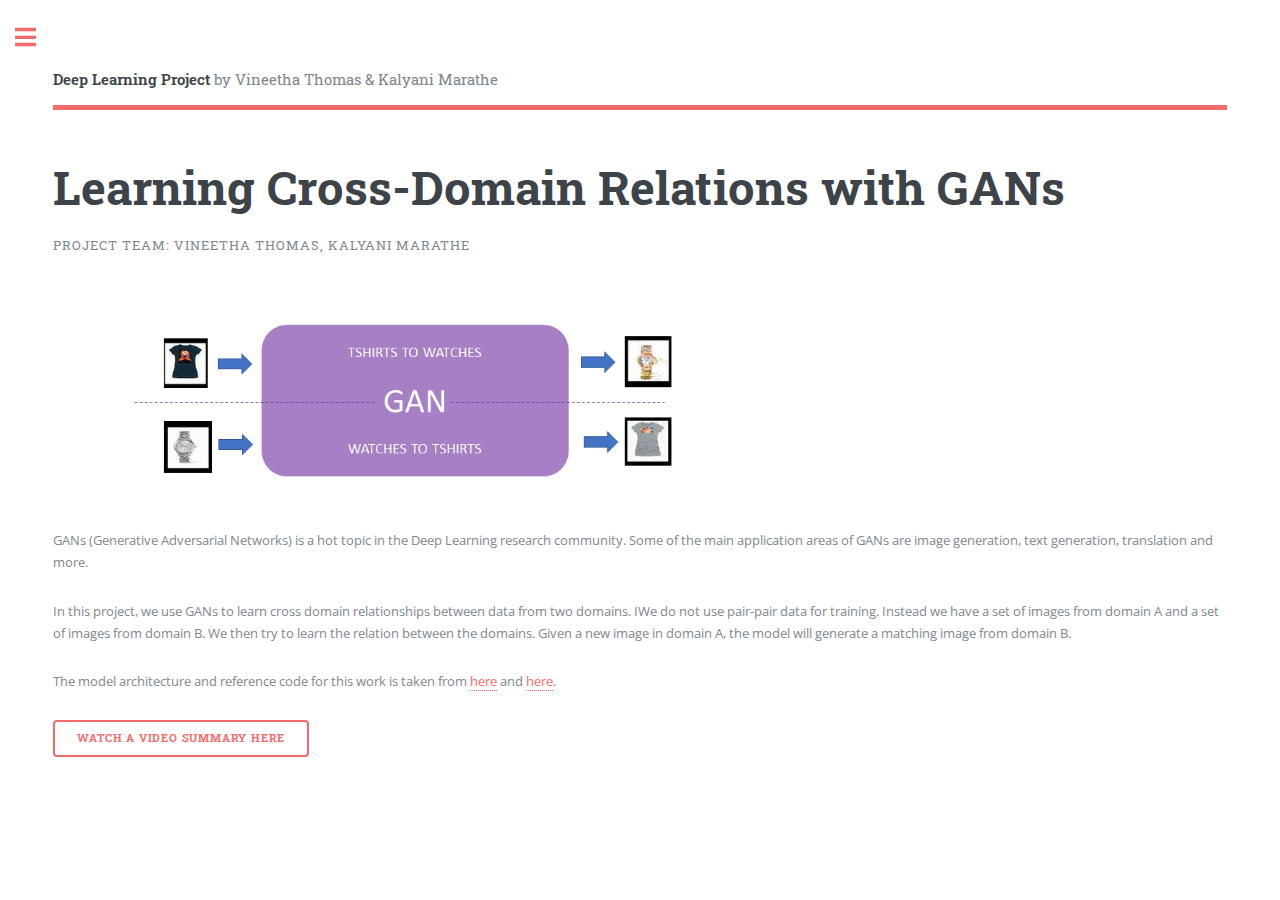
<file: index.html>
<!DOCTYPE HTML>
<!--
	Editorial by HTML5 UP
	html5up.net | @ajlkn
	Free for personal and commercial use under the CCA 3.0 license (html5up.net/license)
-->
<html>
	<head>
		<title>Learning Cross-Domain Relations with GANs</title>
		<meta charset="utf-8" />
		<meta name="viewport" content="width=device-width, initial-scale=1, user-scalable=no" />
		<link rel="stylesheet" href="assets/css/main.css" />
	</head>
	<body class="is-preload">

		<!-- Wrapper -->
			<div id="wrapper">

				<!-- Main -->
					<div id="main">
						<div class="inner">

							<!-- Header -->
								<header id="header">
									<a href="index.html" class="logo"><strong>Deep Learning Project</strong> by Vineetha Thomas & Kalyani Marathe</a>
								</header>

							<!-- Banner -->
								<section id="banner">
									<div class="content">
										<header>
											<h1>Learning Cross-Domain Relations with GANs<br />
											</h1>
											<p>Project Team: Vineetha Thomas, Kalyani Marathe</p>
										</header>
										<span class="image main"><img src="images/intro_image.png" alt="" class="center" /></span>
										<p>GANs (Generative Adversarial Networks) is a hot topic in the Deep Learning research community. Some of the main application areas
											of GANs are image generation, text generation, translation and more. </p>
											
										<p>In this project, we use GANs to learn cross domain relationships between data from two domains. IWe do not use pair-pair data for training. 
											Instead we have a set of images from domain A and a set of images from domain B. We then try to learn the relation between the 
											domains. Given a new image in domain A, the model will generate a matching image from domain B. </p>

										<p>The model architecture and reference code for this work is taken from 
										   <a href="https://arxiv.org/pdf/1703.05192.pdf">here</a> and 
										   <a href="https://github.com/SKTBrain/DiscoGAN">here</a>.</p>
										<ul class="actions">
											<li><a href="https://youtu.be/jRSoJEVP_Qg" class="button big">Watch a Video Summary here</a></li>
										</ul>
									</div>
								</section>

						</div>
					</div>								


				<!-- Sidebar -->
					<div id="sidebar">
						<div class="inner">

							<!-- Menu -->
								<nav id="menu">
									<header class="major">
										<h2>Menu</h2>
									</header>
									<ul>
										<li><a href="index.html">Home</a></li>
										<li><a href="problemStatement.html">Problem Statement</a></li>
										<li><a href="relatedWork.html">Related Work</a></li>
										<li><a href="datasets.html">Datasets</a></li>
										<li><a href="methodology.html">Methodology</a></li>
										<li><a href="results.html">Results</a></li>
										<li><a href="experiments.html">Experiments</a></li>
										<li><a href="demo.html">Demo</a></li> 
									</ul>
								</nav>

							<!-- Section -->
								<section>
									<header class="major">
										<h2>Code</h2>
									</header>
									<p> The code base of this project is available at <a href="https://github.com/vineetha-thomas/GAN">this</a> github repo.</p>
								</section>

							<!-- Section -->
								<section>
									<header class="major">
										<h2>Get in touch</h2>
									</header>
									<ul class="contact">
										<li class="icon solid fa-envelope"><a href="#">vthoma@uw.edu</a></li>
										<li class="icon solid fa-envelope"><a href="#">kmarathe@uw.edu</a></li>
									</ul>
								</section>

							<!-- Footer -->
								<footer id="footer">
									<p class="copyright">&copy; Untitled. All rights reserved. Demo Images: <a href="https://unsplash.com">Unsplash</a>. Design: <a href="https://html5up.net">HTML5 UP</a>.</p>
								</footer>

						</div>
					</div>

			</div>

		<!-- Scripts -->
			<script src="assets/js/jquery.min.js"></script>
			<script src="assets/js/browser.min.js"></script>
			<script src="assets/js/breakpoints.min.js"></script>
			<script src="assets/js/util.js"></script>
			<script src="assets/js/main.js"></script>

	</body>
</html>
</file>
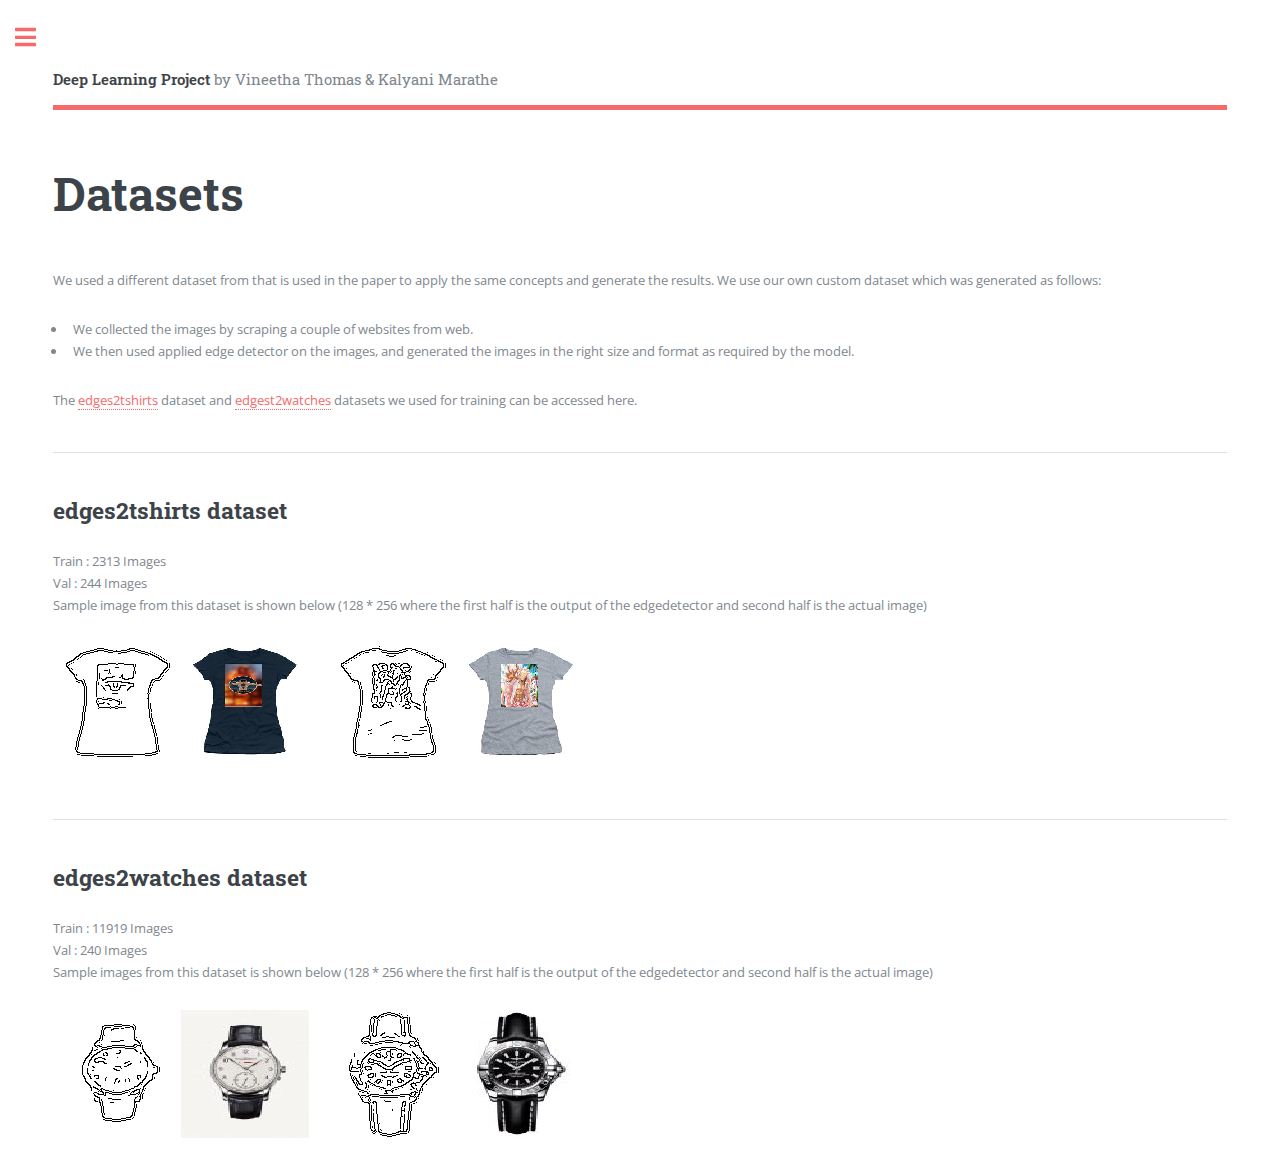
<file: datasets.html>
<!DOCTYPE HTML>
<!--
	Editorial by HTML5 UP
	html5up.net | @ajlkn
	Free for personal and commercial use under the CCA 3.0 license (html5up.net/license)
-->
<html>
	<head>
		<title>Datasets</title>
		<meta charset="utf-8" />
		<meta name="viewport" content="width=device-width, initial-scale=1, user-scalable=no" />
		<link rel="stylesheet" href="assets/css/main.css" />
	</head>
	<body class="is-preload">

		<!-- Wrapper -->
			<div id="wrapper">

				<!-- Main -->
					<div id="main">
						<div class="inner">

							<!-- Header -->
								<header id="header">
									<a href="index.html" class="logo"><strong>Deep Learning Project</strong> by Vineetha Thomas & Kalyani Marathe</a>
								</header>

							<!-- Content -->
								<section>
									<header class="main">
										<h1>Datasets</h1>
									</header>

									<!-- <span class="image main"><img src="images/pic11.jpg" alt="" /></span> -->

									<p>
										We used a different dataset from that is used in the paper to apply the same concepts and generate the results.
										We use our own custom dataset which was generated as follows:
										<ul>
											<li>We collected the images by scraping a couple of websites from web.</li>
											<li>We then used applied edge detector on the images, and generated the images in the right size and format as required by the model.</li>
										</ul>
										The <a href="https://www.dropbox.com/sh/qrvxvzobemfe1sw/AACVPWddWjGyMOqTLSZhjmlza?dl=0">edges2tshirts</a> dataset and <a href= "https://www.dropbox.com/sh/swo1b6da9xfazh8/AAAxxa4mgm2bTaiYoNB7ejDXa?dl=0">edgest2watches</a> datasets we used for training can be accessed here.
									</p>

									<hr class="major" />

									<h2>edges2tshirts dataset</h2>
									<p>Train : 2313 Images
										<br>
									Val : 244 Images
									 <br>
									 Sample image from this dataset is shown below (128 * 256 where the first half is the output of the edgedetector and second half is the actual image)
									<br>
									</p>
									<!-- <span class="image main"><img src="images/dataset/t1.png" alt="" /></span>
									<span class="image main"><img src="images/dataset/t2.png" alt="" /></span> -->

									<div class="row">
											  <div class="column">
											    <img src="images/dataset/t1.png" alt="" style="width:100%">
											  </div>
											  <div class="column">
											    <img src="images/dataset/t2.png" alt="" style="width:100%">
											  </div>

									</div>



									<hr class="major" />

									<h2>edges2watches dataset</h2>
									<p>Train : 11919 Images
										<br>
									Val : 240 Images
									<br>
									Sample images from this dataset is shown below (128 * 256 where the first half is the output of the edgedetector and second half is the actual image)

								</p>
								<div class="row">
											<div class="column">
												<img src="images/dataset/w1.png" alt="" style="width:100%">
											</div>
											<div class="column">
												<img src="images/dataset/w2.png" alt="" style="width:100%">
											</div>

								</div>

<!--

								<span class="image main"><img src="images/dataset/w1.png" alt="" /></span>
								<span class="image main"><img src="images/dataset/w2.png" alt="" /></span> -->


								</section>

						</div>
					</div>

				<!-- Sidebar -->
				<div id="sidebar">
					<div class="inner">

						<!-- Menu -->
							<nav id="menu">
								<header class="major">
									<h2>Menu</h2>
								</header>
								<ul>
									<li><a href="index.html">Home</a></li>
									<li><a href="problemStatement.html">Problem Statement</a></li>
									<li><a href="relatedWork.html">Related Work</a></li>
									<li><a href="datasets.html">Datasets</a></li>
									<li><a href="methodology.html">Methodology</a></li>
									<li><a href="results.html">Results</a></li>
									<li><a href="experiments.html">Experiments</a></li>
									<!--- <li><a href="demo.html">Demo</a></li> --->
								</ul>
							</nav>

						<!-- Section -->
							<!-- Section -->
							<section>
								<header class="major">
									<h2>Code</h2>
								</header>
								<p> The code base of this project is available at <a href="https://github.com/vineetha-thomas/GAN">this</a> github repo.</p>
							</section>

						<!-- Section -->
							<section>
								<header class="major">
									<h2>Get in touch</h2>
								</header>
								<ul class="contact">
									<li class="icon solid fa-envelope"><a href="#">vthoma@uw.edu</a></li>
									<li class="icon solid fa-envelope"><a href="#">kmarathe@uw.edu</a></li>
								</ul>
							</section>

						<!-- Footer -->
							<footer id="footer">
								<p class="copyright">&copy; Untitled. All rights reserved. Demo Images: <a href="https://unsplash.com">Unsplash</a>. Design: <a href="https://html5up.net">HTML5 UP</a>.</p>
							</footer>

					</div>
				</div>

			</div>

		<!-- Scripts -->
			<script src="assets/js/jquery.min.js"></script>
			<script src="assets/js/browser.min.js"></script>
			<script src="assets/js/breakpoints.min.js"></script>
			<script src="assets/js/util.js"></script>
			<script src="assets/js/main.js"></script>

	</body>
</html>
</file>
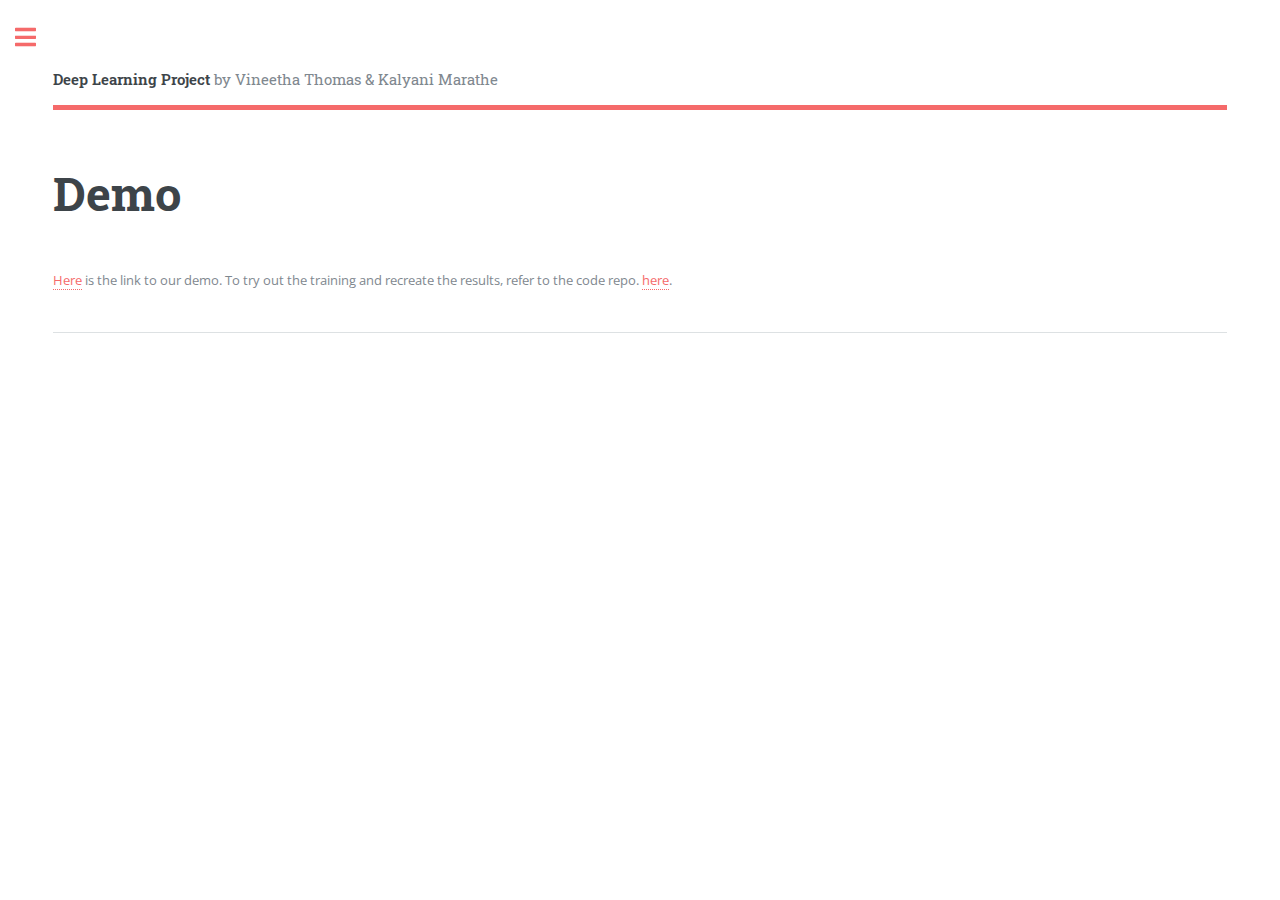
<file: demo.html>
<!DOCTYPE HTML>
<!--
	Editorial by HTML5 UP
	html5up.net | @ajlkn
	Free for personal and commercial use under the CCA 3.0 license (html5up.net/license)
-->
<html>
	<head>
		<title>Demo</title>
		<meta charset="utf-8" />
		<meta name="viewport" content="width=device-width, initial-scale=1, user-scalable=no" />
		<link rel="stylesheet" href="assets/css/main.css" />
	</head>
	<body class="is-preload">

		<!-- Wrapper -->
			<div id="wrapper">

				<!-- Main -->
					<div id="main">
						<div class="inner">

							<!-- Header -->
								<header id="header">
									<a href="index.html" class="logo"><strong>Deep Learning Project</strong> by Vineetha Thomas & Kalyani Marathe</a>
								</header>

							<!-- Content -->
								<section>
									<header class="main">
										<h1>Demo</h1>
									</header>

									<!--- <span class="image main"><img src="images/pic11.jpg" alt="" /></span> --->

									<p>
									<a href="https://www.youtube.com/watch?v=xRbECkMhFXk&feature=youtu.be">Here</a> is the link to our demo.
									To try out the training and recreate the results, refer to the code repo.
									<a href="https://github.com/vineetha-thomas/GAN">here</a>.
									</p>

									<hr class="major" />

								</section>

						</div>
					</div>

				<!-- Sidebar -->
				<div id="sidebar">
					<div class="inner">

						<!-- Menu -->
							<nav id="menu">
								<header class="major">
									<h2>Menu</h2>
								</header>
								<ul>
									<li><a href="index.html">Home</a></li>
									<li><a href="problemStatement.html">Problem Statement</a></li>
									<li><a href="relatedWork.html">Related Work</a></li>
									<li><a href="datasets.html">Datasets</a></li>
									<li><a href="methodology.html">Methodology</a></li>
									<li><a href="results.html">Results</a></li>
									<li><a href="experiments.html">Experiments</a></li>
									<!--- <li><a href="demo.html">Demo</a></li> --->
								</ul>
							</nav>

						<!-- Section -->
							<section>
								<header class="major">
									<h2>Code</h2>
								</header>
								<p> The code base of this project is available at the following github repo.</p>
								<ul class="contact">
									<li class="fa fa-external-link"><a href="#">https://github.com/vineetha-thomas/GAN</a></li>
								</ul>
							</section>

						<!-- Section -->
							<section>
								<header class="major">
									<h2>Get in touch</h2>
								</header>
								<ul class="contact">
									<li class="icon solid fa-envelope"><a href="#">vthoma@uw.edu</a></li>
									<li class="icon solid fa-envelope"><a href="#">kmarathe@uw.edu</a></li>
								</ul>
							</section>

						<!-- Footer -->
							<footer id="footer">
								<p class="copyright">&copy; Untitled. All rights reserved. Demo Images: <a href="https://unsplash.com">Unsplash</a>. Design: <a href="https://html5up.net">HTML5 UP</a>.</p>
							</footer>

					</div>
				</div>

			</div>

		<!-- Scripts -->
			<script src="assets/js/jquery.min.js"></script>
			<script src="assets/js/browser.min.js"></script>
			<script src="assets/js/breakpoints.min.js"></script>
			<script src="assets/js/util.js"></script>
			<script src="assets/js/main.js"></script>

	</body>
</html>
</file>
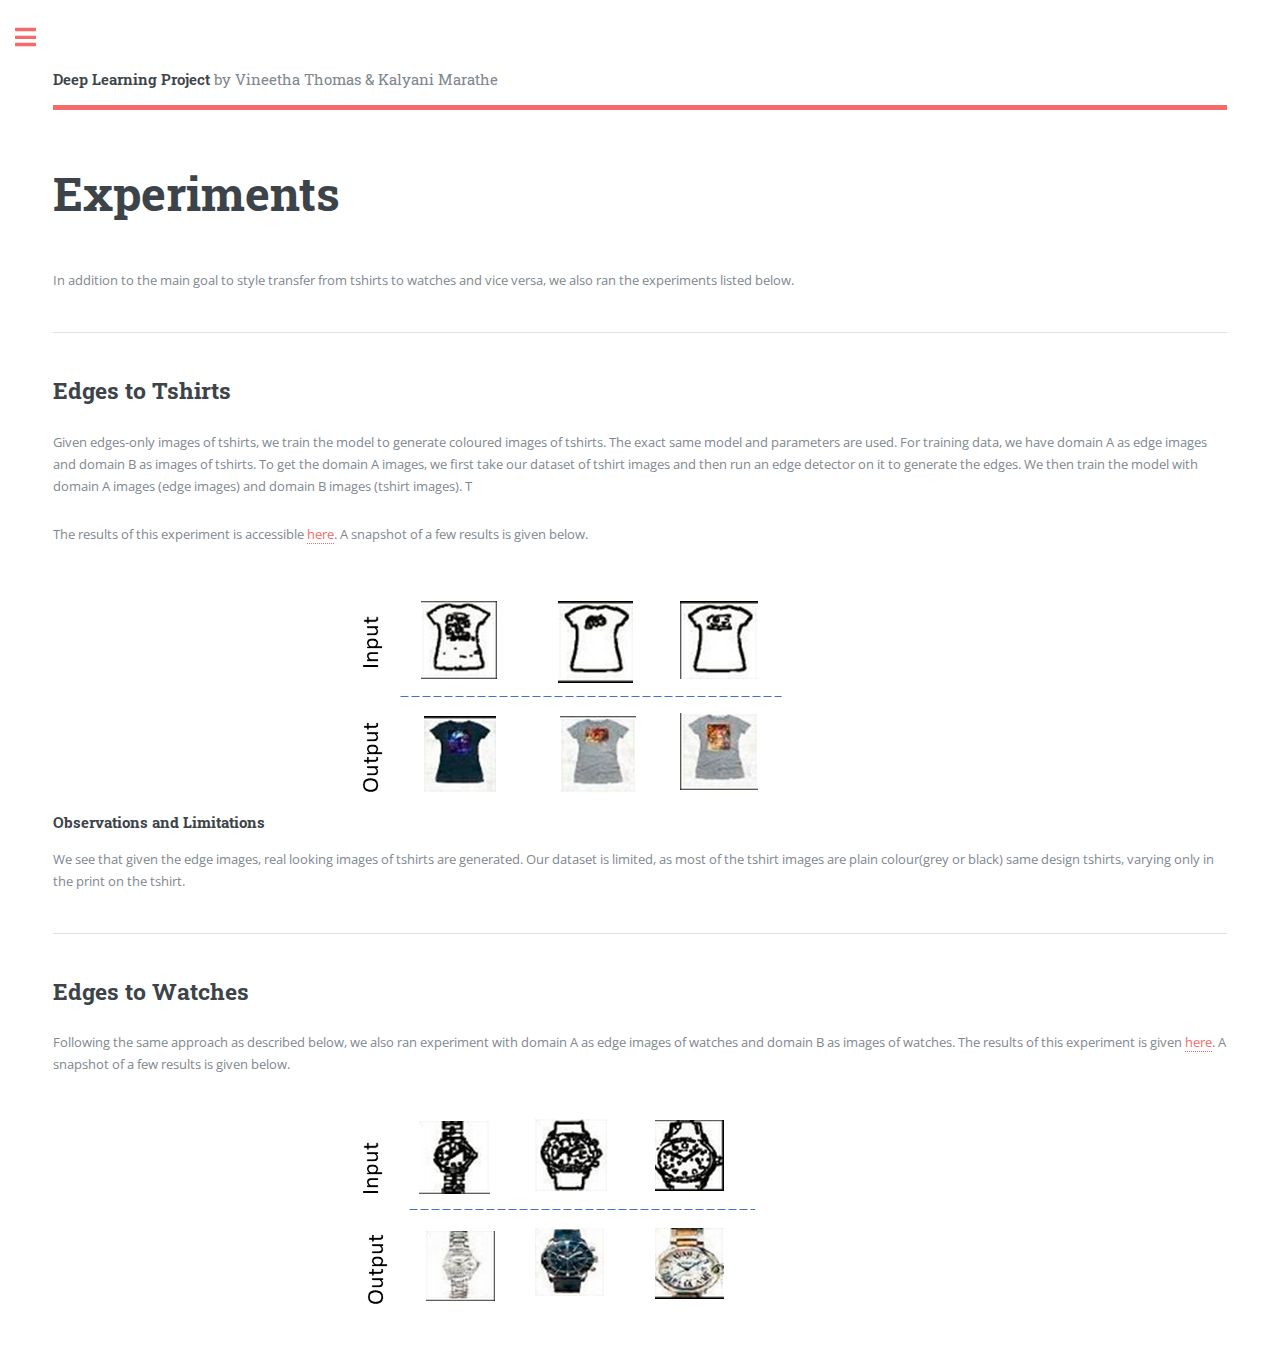
<file: experiments.html>
<!DOCTYPE HTML>
<!--
	Editorial by HTML5 UP
	html5up.net | @ajlkn
	Free for personal and commercial use under the CCA 3.0 license (html5up.net/license)
-->
<html>
	<head>
		<title>Experiments</title>
		<meta charset="utf-8" />
		<meta name="viewport" content="width=device-width, initial-scale=1, user-scalable=no" />
		<link rel="stylesheet" href="assets/css/main.css" />
	</head>
	<body class="is-preload">

		<!-- Wrapper -->
			<div id="wrapper">

				<!-- Main -->
					<div id="main">
						<div class="inner">

							<!-- Header -->
								<header id="header">
									<a href="index.html" class="logo"><strong>Deep Learning Project</strong> by Vineetha Thomas & Kalyani Marathe</a>
								</header>

							<!-- Content -->
								<section>
									<header class="main">
										<h1>Experiments</h1>
									</header>

									<p>
									In addition to the main goal to style transfer from tshirts to watches and vice versa, 
					                we also ran the experiments listed below.
									</p>
									
									<hr class="major" />
									<h2>Edges to Tshirts</h2>
									<p>Given edges-only images of tshirts, we train the model to generate coloured images
									of tshirts. The exact same model and parameters are used. For training data, we have domain A
									as edge images and domain B as images of tshirts. To get the domain A images, we first take our
									dataset of tshirt images and then run an edge detector on it to generate the edges. We then train 
									the model with domain A images (edge images) and domain B images (tshirt images). T
									</p>
									<p>The results of this experiment is accessible <a href="https://www.dropbox.com/sh/swo1b6da9xfazh8/AADc50zCRsI4YZTFevyyg8f5a/Results/last_epoch/edges2tshirts?dl=0&subfolder_nav_tracking=1">here</a>. 
									A snapshot of a few results is given below.</p>
									<span class="image center"><img src="images/edges2tshirts_result.png" alt=""  /></span>

									<h4>Observations and Limitations</h4>
									We see that given the edge images, real looking images of tshirts are generated.
									Our dataset is limited, as most of the tshirt images are plain colour(grey or black)
									same design tshirts, varying only in the print on the tshirt. 

									<hr class="major" />
									<h2>Edges to Watches</h2>
									<p>Following the same approach as described below, we also ran experiment with 
									   domain A as edge images of watches and domain B as images of watches. The 
									   results of this experiment is given 
									   <a href= "https://www.dropbox.com/sh/swo1b6da9xfazh8/AACjX8S5hxXWuzrozyh1Me2Sa/Results/last_epoch/edges2watches?dl=0&subfolder_nav_tracking=1">here</a>. 
									   A snapshot of a few results is given below.				    
									</p>
									<span class="image center"><img src="images/edges2watches_result.png" alt=""  /></span>

								</section>

						</div>
					</div>

				<!-- Sidebar -->
				<div id="sidebar">
					<div class="inner">

						<!-- Menu -->
							<nav id="menu">
								<header class="major">
									<h2>Menu</h2>
								</header>
								<ul>
									<li><a href="index.html">Home</a></li>
									<li><a href="problemStatement.html">Problem Statement</a></li>
									<li><a href="relatedWork.html">Related Work</a></li>
									<li><a href="datasets.html">Datasets</a></li>
									<li><a href="methodology.html">Methodology</a></li>
									<li><a href="results.html">Results</a></li>
									<li><a href="experiments.html">Experiments</a></li>
									<!--- <li><a href="demo.html">Demo</a></li> --->
								</ul>
							</nav>

						<!-- Section -->
							<!-- Section -->
							<section>
								<header class="major">
									<h2>Code</h2>
								</header>
								<p> The code base of this project is available at <a href="https://github.com/vineetha-thomas/GAN">this</a> github repo.</p>
							</section>

						<!-- Section -->
							<section>
								<header class="major">
									<h2>Get in touch</h2>
								</header>
								<ul class="contact">
									<li class="icon solid fa-envelope"><a href="#">vthoma@uw.edu</a></li>
									<li class="icon solid fa-envelope"><a href="#">kmarathe@uw.edu</a></li>
								</ul>
							</section>

						<!-- Footer -->
							<footer id="footer">
								<p class="copyright">&copy; Untitled. All rights reserved. Demo Images: <a href="https://unsplash.com">Unsplash</a>. Design: <a href="https://html5up.net">HTML5 UP</a>.</p>
							</footer>

					</div>
				</div>

			</div>

		<!-- Scripts -->
			<script src="assets/js/jquery.min.js"></script>
			<script src="assets/js/browser.min.js"></script>
			<script src="assets/js/breakpoints.min.js"></script>
			<script src="assets/js/util.js"></script>
			<script src="assets/js/main.js"></script>

	</body>
</html>
</file>
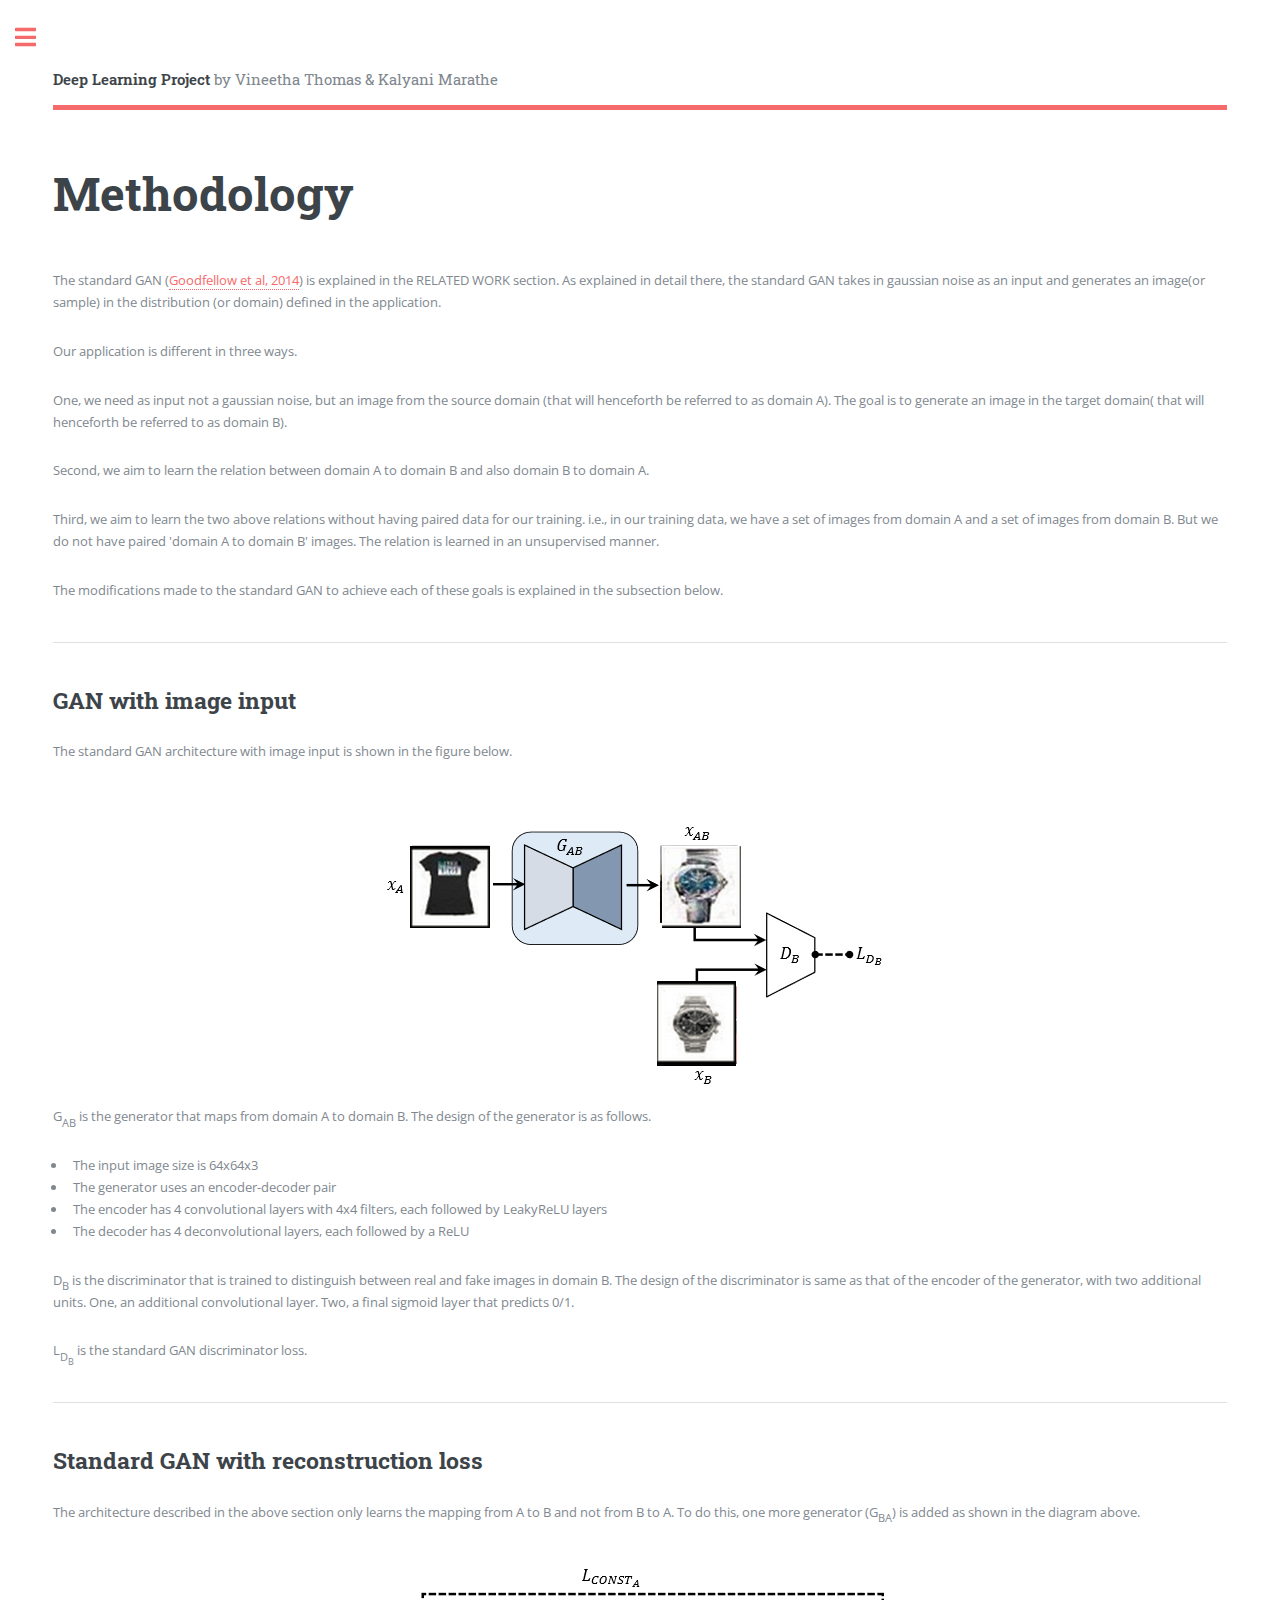
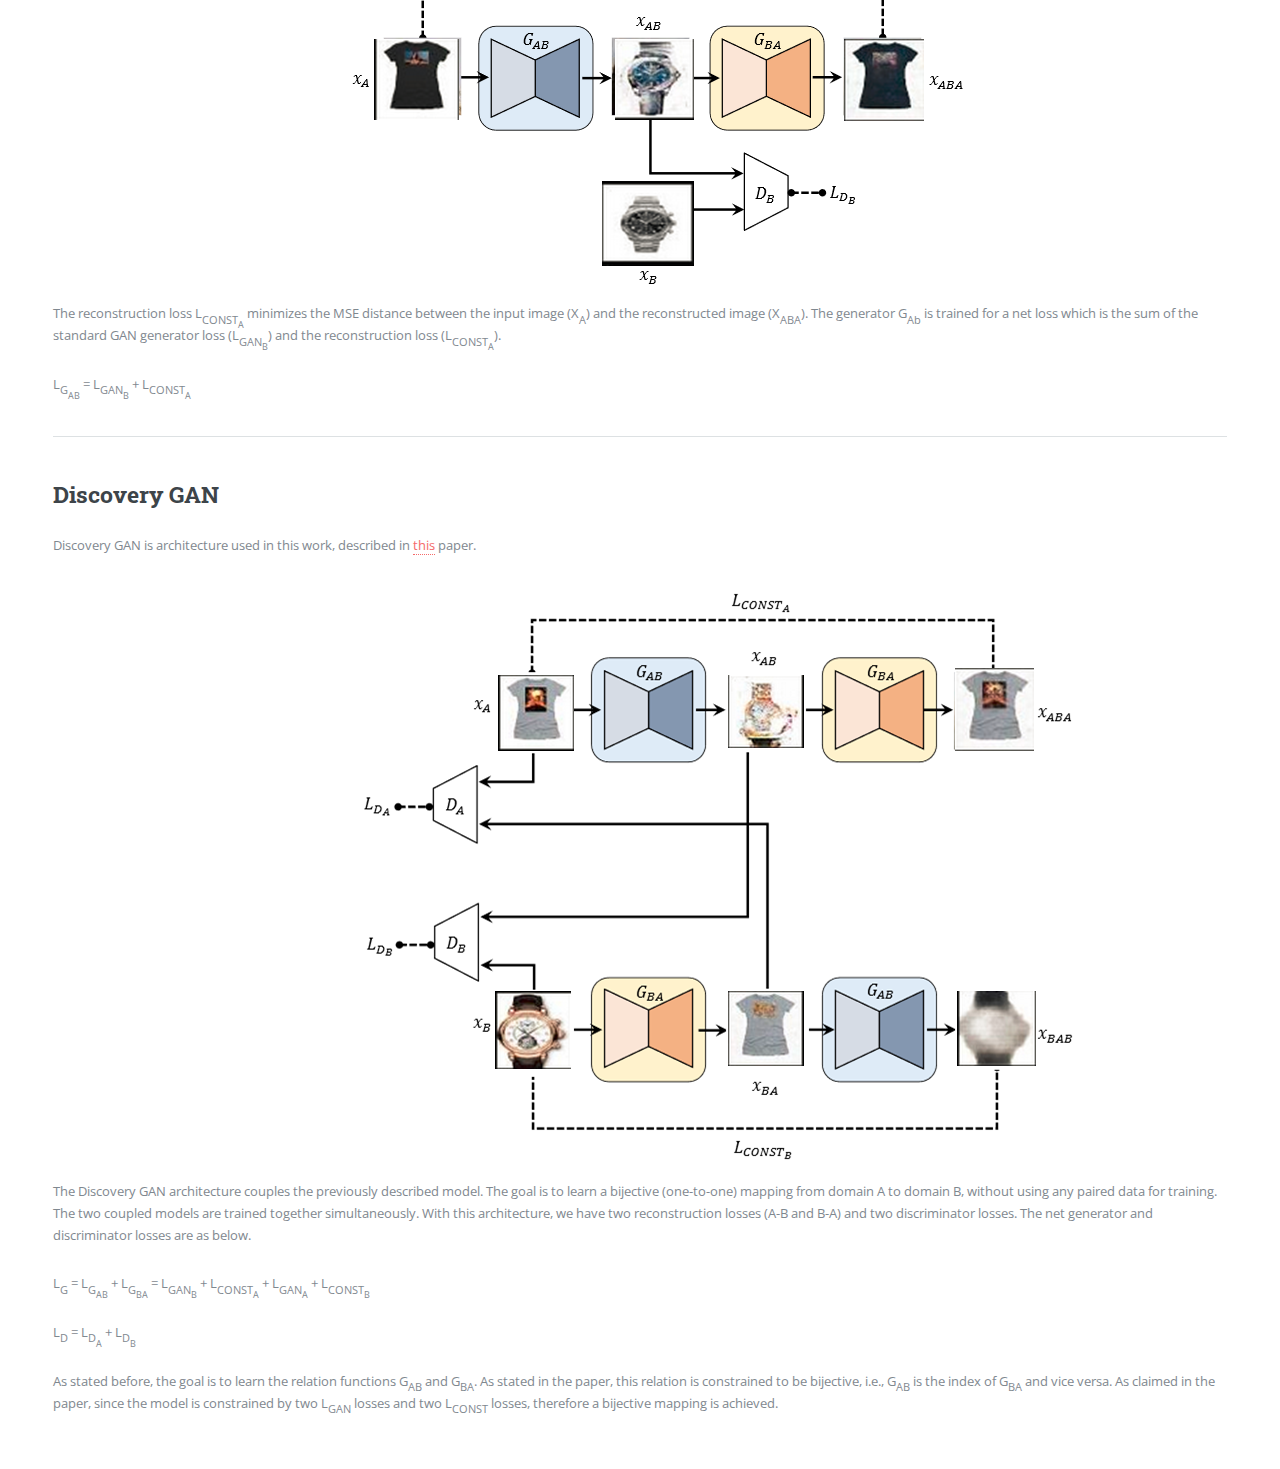
<file: methodology.html>
<!DOCTYPE HTML>
<!--
	Editorial by HTML5 UP
	html5up.net | @ajlkn
	Free for personal and commercial use under the CCA 3.0 license (html5up.net/license)
-->
<html>
	<head>
		<title>Methodology</title>
		<meta charset="utf-8" />
		<meta name="viewport" content="width=device-width, initial-scale=1, user-scalable=no" />
		<link rel="stylesheet" href="assets/css/main.css" />
	</head>
	<body class="is-preload">

		<!-- Wrapper -->
			<div id="wrapper">

				<!-- Main -->
					<div id="main">
						<div class="inner">

							<!-- Header -->
								<header id="header">
									<a href="index.html" class="logo"><strong>Deep Learning Project</strong> by Vineetha Thomas & Kalyani Marathe</a>
								</header>

							<!-- Content -->
								<section>
									<header class="main">
										<h1>Methodology</h1>
									</header>
									<p>
									The standard GAN (<a href="https://arxiv.org/pdf/1406.2661.pdf">Goodfellow et al, 2014</a>) is explained in the RELATED WORK section. As explained in
									detail there, the standard GAN takes in gaussian noise as an input and generates
									an image(or sample) in the distribution (or domain) defined in the application.

									<p>Our application is different in three ways.</p> 
									<p>One, we need as input not a gaussian noise, but an image from the source domain (that will henceforth be referred to as domain A). The
									goal is to generate an image in the target domain( that will henceforth be referred to as
									domain B). </p>
									<p>Second, we aim to learn the relation between domain A to domain B and also 
									domain B to domain A. </p>
									<p>Third, we aim to learn the two above relations without having paired
									data for our training. i.e., in our training data, we have a set of images from domain A
									and a set of images from domain B. But we do not have paired 'domain A to domain B' images.
									The relation is learned in an unsupervised manner. </p>
									
									<p>The modifications made to the standard GAN
									to achieve each of these goals is explained in the subsection below.</p>
									
									</p>

									<hr class="major" />
									<h2>GAN with image input</h2>
									<p>The standard GAN architecture with image input is shown in the figure below.</p>
									<span class="image center"><img src="images/standardGAN.png" alt="" /></span>
									
									<p>G<sub>AB</sub> is the generator that maps from domain A to domain B. The design of the 
									generator is as follows.
									<ul>
										<li>The input image size is 64x64x3</li>
										<li>The generator uses an encoder-decoder pair</li>
										<li>The encoder has 4 convolutional layers with 4x4 filters, each followed by LeakyReLU layers</li>
										<li>The decoder has 4 deconvolutional layers, each followed by a ReLU</li>
									</ul>
								</p>									
								<p>D<sub>B</sub> is the discriminator that is trained to distinguish between real and fake
								images in domain B. The design of the discriminator is same as that of the encoder of the generator, 
								with two additional units. One, an additional convolutional layer. Two, a final sigmoid layer that predicts 0/1.</p>									

								<p>L<sub>D<sub>B</sub></sub> is the standard GAN discriminator loss. </p>
							
							
								<hr class="major" />
								<h2>Standard GAN with reconstruction loss</h2>
								<p>The architecture described in the above section only learns the mapping from A to B and not from B to A. 
								   To do this, one more generator (G<sub>BA</sub>) is added as shown in the diagram above.</p>

								<span class="image center"><img src="images/GANwithReconsLoss.png" alt="" /></span>
								
								<p>The reconstruction loss L<sub>CONST<sub>A</sub></sub> minimizes the MSE 
								distance between the input image (X<sub>A</sub>) and the reconstructed image (X<sub>ABA</sub>).
								The generator G<sub>Ab</sub> is trained for a net loss which is the sum of the standard GAN generator loss 
							   (L<sub>GAN<sub>B</sub></sub>) and the reconstruction loss (L<sub>CONST<sub>A</sub></sub>).</p>

							   <p> L<sub>G<sub>AB</sub></sub>  =  L<sub>GAN<sub>B</sub></sub> + L<sub>CONST<sub>A</sub></sub> </p>
				
								<hr class="major" />
								<h2>Discovery GAN</h2>
								<p>Discovery GAN is architecture used in this work, described in <a href="https://arxiv.org/pdf/1703.05192.pdf">this</a> paper.</p>

								<span class="image center"><img src="images/discoGAN.png" alt="" /></span>
								
								<p>The Discovery GAN architecture couples the previously described model. The goal is to learn a 
									bijective (one-to-one) mapping from domain A to domain B, without using any paired data for 
									training. The two coupled models are trained together simultaneously. With this architecture, 
									we have two reconstruction losses (A-B and B-A) and two discriminator losses.
									The net generator and discriminator losses are as below.
								</p>

								<p> L<sub>G</sub> = L<sub>G<sub>AB</sub></sub> + L<sub>G<sub>BA</sub></sub> 
								     = L<sub>GAN<sub>B</sub></sub> + L<sub>CONST<sub>A</sub></sub> + L<sub>GAN<sub>A</sub></sub> + L<sub>CONST<sub>B</sub></sub>
								</p>
						
								<p>
									L<sub>D</sub> = L<sub>D<sub>A</sub></sub> + L<sub>D<sub>B</sub></sub>
								</p>
							
								<p>
									As stated before, the goal is to learn the relation functions G<sub>AB</sub> and G<sub>BA</sub>. 
									As stated in the paper, this relation is constrained to be bijective, i.e., G<sub>AB</sub> is 
									the index of G<sub>BA</sub> and vice versa.

									As claimed in the paper, since the model is constrained by two L<sub>GAN</sub> losses and two L<sub>CONST</sub> 
									losses, therefore a bijective mapping is achieved.
								</p>
							
							</section>

						</div>
					</div>

				<!-- Sidebar -->
				<div id="sidebar">
					<div class="inner">

						<!-- Menu -->
							<nav id="menu">
								<header class="major">
									<h2>Menu</h2>
								</header>
								<ul>
									<li><a href="index.html">Home</a></li>
									<li><a href="problemStatement.html">Problem Statement</a></li>
									<li><a href="relatedWork.html">Related Work</a></li>
									<li><a href="datasets.html">Datasets</a></li>
									<li><a href="methodology.html">Methodology</a></li>
									<li><a href="results.html">Results</a></li>
									<li><a href="experiments.html">Experiments</a></li>
									<!--- <li><a href="demo.html">Demo</a></li> --->
								</ul>
							</nav>

						<!-- Section -->
							<!-- Section -->
							<section>
								<header class="major">
									<h2>Code</h2>
								</header>
								<p> The code base of this project is available at <a href="https://github.com/vineetha-thomas/GAN">this</a> github repo.</p>
							</section>

						<!-- Section -->
							<section>
								<header class="major">
									<h2>Get in touch</h2>
								</header>
								<ul class="contact">
									<li class="icon solid fa-envelope"><a href="#">vthoma@uw.edu</a></li>
									<li class="icon solid fa-envelope"><a href="#">kmarathe@uw.edu</a></li>
								</ul>
							</section>

						<!-- Footer -->
							<footer id="footer">
								<p class="copyright">&copy; Untitled. All rights reserved. Demo Images: <a href="https://unsplash.com">Unsplash</a>. Design: <a href="https://html5up.net">HTML5 UP</a>.</p>
							</footer>

					</div>
				</div>

			</div>

		<!-- Scripts -->
			<script src="assets/js/jquery.min.js"></script>
			<script src="assets/js/browser.min.js"></script>
			<script src="assets/js/breakpoints.min.js"></script>
			<script src="assets/js/util.js"></script>
			<script src="assets/js/main.js"></script>

	</body>
</html>
</file>
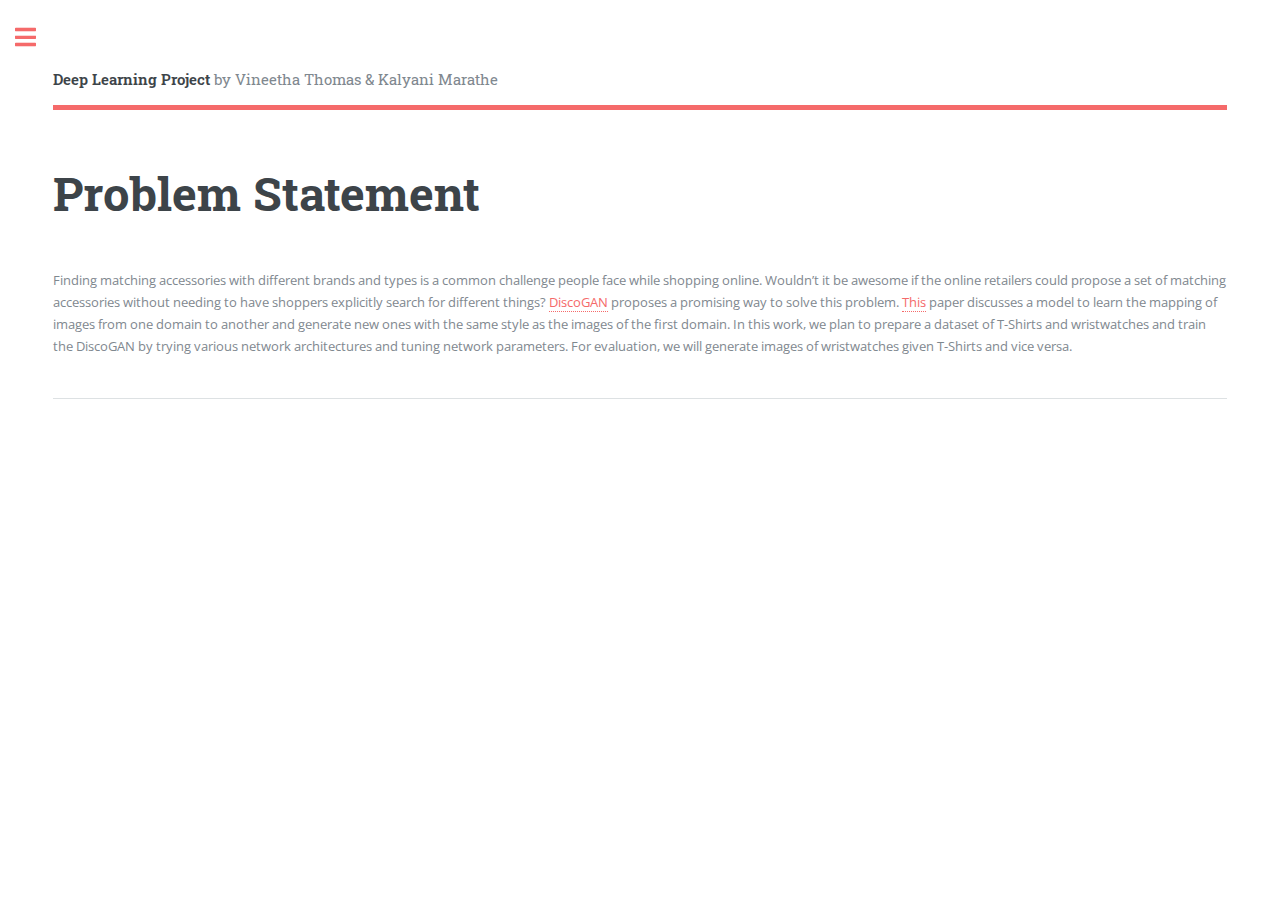
<file: problemStatement.html>
<!DOCTYPE HTML>
<!--
	Editorial by HTML5 UP
	html5up.net | @ajlkn
	Free for personal and commercial use under the CCA 3.0 license (html5up.net/license)
-->
<html>
	<head>
		<title>Generic - Editorial by HTML5 UP</title>
		<meta charset="utf-8" />
		<meta name="viewport" content="width=device-width, initial-scale=1, user-scalable=no" />
		<link rel="stylesheet" href="assets/css/main.css" />
	</head>
	<body class="is-preload">

		<!-- Wrapper -->
			<div id="wrapper">

				<!-- Main -->
					<div id="main">
						<div class="inner">

							<!-- Header -->
								<header id="header">
									<a href="index.html" class="logo"><strong>Deep Learning Project</strong> by Vineetha Thomas & Kalyani Marathe</a>
								</header>

							<!-- Content -->
								<section>
									<header class="main">
										<h1>Problem Statement</h1>
									</header>

									<p>Finding matching accessories with different brands and types is a common challenge people face while shopping online. Wouldn’t it be awesome if the online retailers could propose a set of matching accessories without needing to have shoppers explicitly search for different things?
<a href="https://github.com/SKTBrain/DiscoGAN">DiscoGAN</a> proposes a promising way to solve this problem.
<a href="https://arxiv.org/pdf/1703.05192.pdf">This</a> paper discusses a model to learn the mapping of images from one domain to another and generate new ones with the same style as the images of the first domain. In this work, we plan to prepare a dataset of T-Shirts and wristwatches and train the DiscoGAN by trying various network architectures and tuning network parameters.
For evaluation, we will generate images of wristwatches given T-Shirts and vice versa.</p>

									<hr class="major" />

								</section>

						</div>
					</div>

				<!-- Sidebar -->
				<div id="sidebar">
					<div class="inner">

						<!-- Menu -->
							<nav id="menu">
								<header class="major">
									<h2>Menu</h2>
								</header>
								<ul>
									<li><a href="index.html">Home</a></li>
									<li><a href="problemStatement.html">Problem Statement</a></li>
									<li><a href="relatedWork.html">Related Work</a></li>
									<li><a href="datasets.html">Datasets</a></li>
									<li><a href="methodology.html">Methodology</a></li>
									<li><a href="results.html">Results</a></li>
									<li><a href="experiments.html">Experiments</a></li>
									<!--- <li><a href="demo.html">Demo</a></li> --->
								</ul>
							</nav>

						<!-- Section -->
							<!-- Section -->
							<section>
								<header class="major">
									<h2>Code</h2>
								</header>
								<p> The code base of this project is available at <a href="https://github.com/vineetha-thomas/GAN">this</a> github repo.</p>
							</section>

						<!-- Section -->
							<section>
								<header class="major">
									<h2>Get in touch</h2>
								</header>
								<ul class="contact">
									<li class="icon solid fa-envelope"><a href="#">vthoma@uw.edu</a></li>
									<li class="icon solid fa-envelope"><a href="#">kmarathe@uw.edu</a></li>
								</ul>
							</section>

						<!-- Footer -->
							<footer id="footer">
								<p class="copyright">&copy; Untitled. All rights reserved. Demo Images: <a href="https://unsplash.com">Unsplash</a>. Design: <a href="https://html5up.net">HTML5 UP</a>.</p>
							</footer>

					</div>
				</div>

			</div>

		<!-- Scripts -->
			<script src="assets/js/jquery.min.js"></script>
			<script src="assets/js/browser.min.js"></script>
			<script src="assets/js/breakpoints.min.js"></script>
			<script src="assets/js/util.js"></script>
			<script src="assets/js/main.js"></script>

	</body>
</html>
</file>
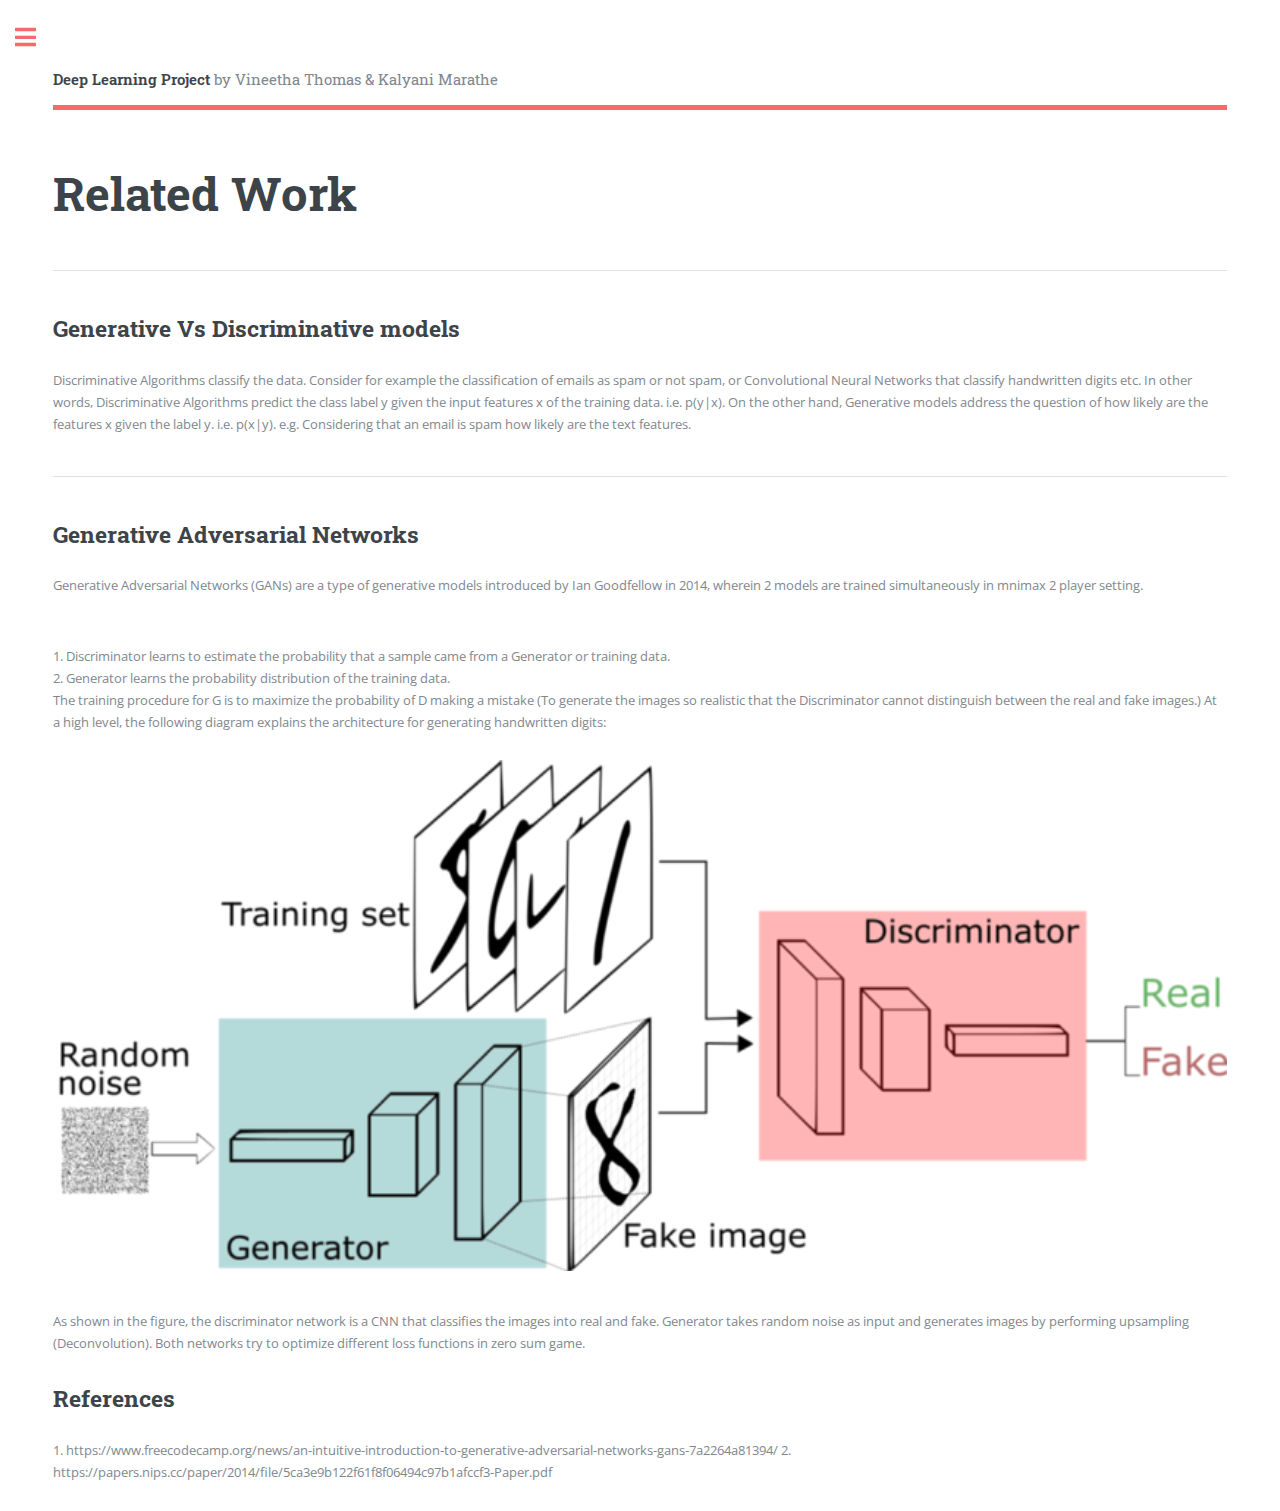
<file: relatedWork.html>
<!DOCTYPE HTML>
<!--
	Editorial by HTML5 UP
	html5up.net | @ajlkn
	Free for personal and commercial use under the CCA 3.0 license (html5up.net/license)
-->
<html>
	<head>
		<title>Related Work</title>
		<meta charset="utf-8" />
		<meta name="viewport" content="width=device-width, initial-scale=1, user-scalable=no" />
		<link rel="stylesheet" href="assets/css/main.css" />
	</head>
	<body class="is-preload">

		<!-- Wrapper -->
			<div id="wrapper">

				<!-- Main -->
					<div id="main">
						<div class="inner">

							<!-- Header -->
								<header id="header">
									<a href="index.html" class="logo"><strong>Deep Learning Project</strong> by Vineetha Thomas & Kalyani Marathe</a>
								</header>

							<!-- Content -->
								<section>
									<header class="main">
										<h1>Related Work</h1>
									</header>
									<hr class="major" />
									<h2> Generative Vs Discriminative models</h2>
									<p>Discriminative Algorithms classify the data. Consider for example the classification of emails as spam or not spam,
									or Convolutional Neural Networks that classify handwritten digits etc.
									In other words,  Discriminative Algorithms predict the class label y given the input features x of the training data. i.e. p(y|x).

									On the other hand, Generative models address the question of how likely are the features x given the label y. i.e. p(x|y).
									e.g. Considering that an email is spam how likely are the text features. </p>

									<hr class="major" />
									<h2> Generative Adversarial Networks</h2>
									<p> Generative Adversarial Networks (GANs) are a type of generative models introduced by Ian Goodfellow in 2014, wherein 2 models are trained simultaneously in mnimax 2 player setting. </p>
										<br>
										1. Discriminator learns to estimate the probability that a sample came from a Generator or training data.
										<br>
										2. Generator learns the probability distribution of the training data.

										<p>The training procedure for G is to maximize the probability of D making a mistake (To generate the images so realistic
										that the Discriminator cannot distinguish between the real and fake images.)

										At a high level, the following diagram explains the architecture for generating handwritten digits:</p>
										<span class="image main"><img src="images/gan.png" alt="" /></span>
										<p>
											As shown in the figure, the discriminator network is a CNN that classifies the images into real and fake.
										Generator takes random noise as input and generates images by performing upsampling (Deconvolution).
										Both networks try to optimize different loss functions in zero sum game.
									</p>


									<h2> References</h2>
									1. https://www.freecodecamp.org/news/an-intuitive-introduction-to-generative-adversarial-networks-gans-7a2264a81394/
									2. https://papers.nips.cc/paper/2014/file/5ca3e9b122f61f8f06494c97b1afccf3-Paper.pdf


								</section>


						</div>
					</div>

				<!-- Sidebar -->
				<div id="sidebar">
					<div class="inner">

						<!-- Menu -->
							<nav id="menu">
								<header class="major">
									<h2>Menu</h2>
								</header>
								<ul>
									<li><a href="index.html">Home</a></li>
									<li><a href="problemStatement.html">Problem Statement</a></li>
									<li><a href="relatedWork.html">Related Work</a></li>
									<li><a href="datasets.html">Datasets</a></li>
									<li><a href="methodology.html">Methodology</a></li>
									<li><a href="results.html">Results</a></li>
									<li><a href="experiments.html">Experiments</a></li>
									<!--- <li><a href="demo.html">Demo</a></li> --->
								</ul>
							</nav>

						<!-- Section -->
							<!-- Section -->
							<section>
								<header class="major">
									<h2>Code</h2>
								</header>
								<p> The code base of this project is available at <a href="https://github.com/vineetha-thomas/GAN">this</a> github repo.</p>
							</section>

						<!-- Section -->
							<section>
								<header class="major">
									<h2>Get in touch</h2>
								</header>
								<ul class="contact">
									<li class="icon solid fa-envelope"><a href="#">vthoma@uw.edu</a></li>
									<li class="icon solid fa-envelope"><a href="#">kmarathe@uw.edu</a></li>
								</ul>
							</section>

						<!-- Footer -->
							<footer id="footer">
								<p class="copyright">&copy; Untitled. All rights reserved. Demo Images: <a href="https://unsplash.com">Unsplash</a>. Design: <a href="https://html5up.net">HTML5 UP</a>.</p>
							</footer>

					</div>
				</div>

			</div>

		<!-- Scripts -->
			<script src="assets/js/jquery.min.js"></script>
			<script src="assets/js/browser.min.js"></script>
			<script src="assets/js/breakpoints.min.js"></script>
			<script src="assets/js/util.js"></script>
			<script src="assets/js/main.js"></script>

	</body>
</html>
</file>
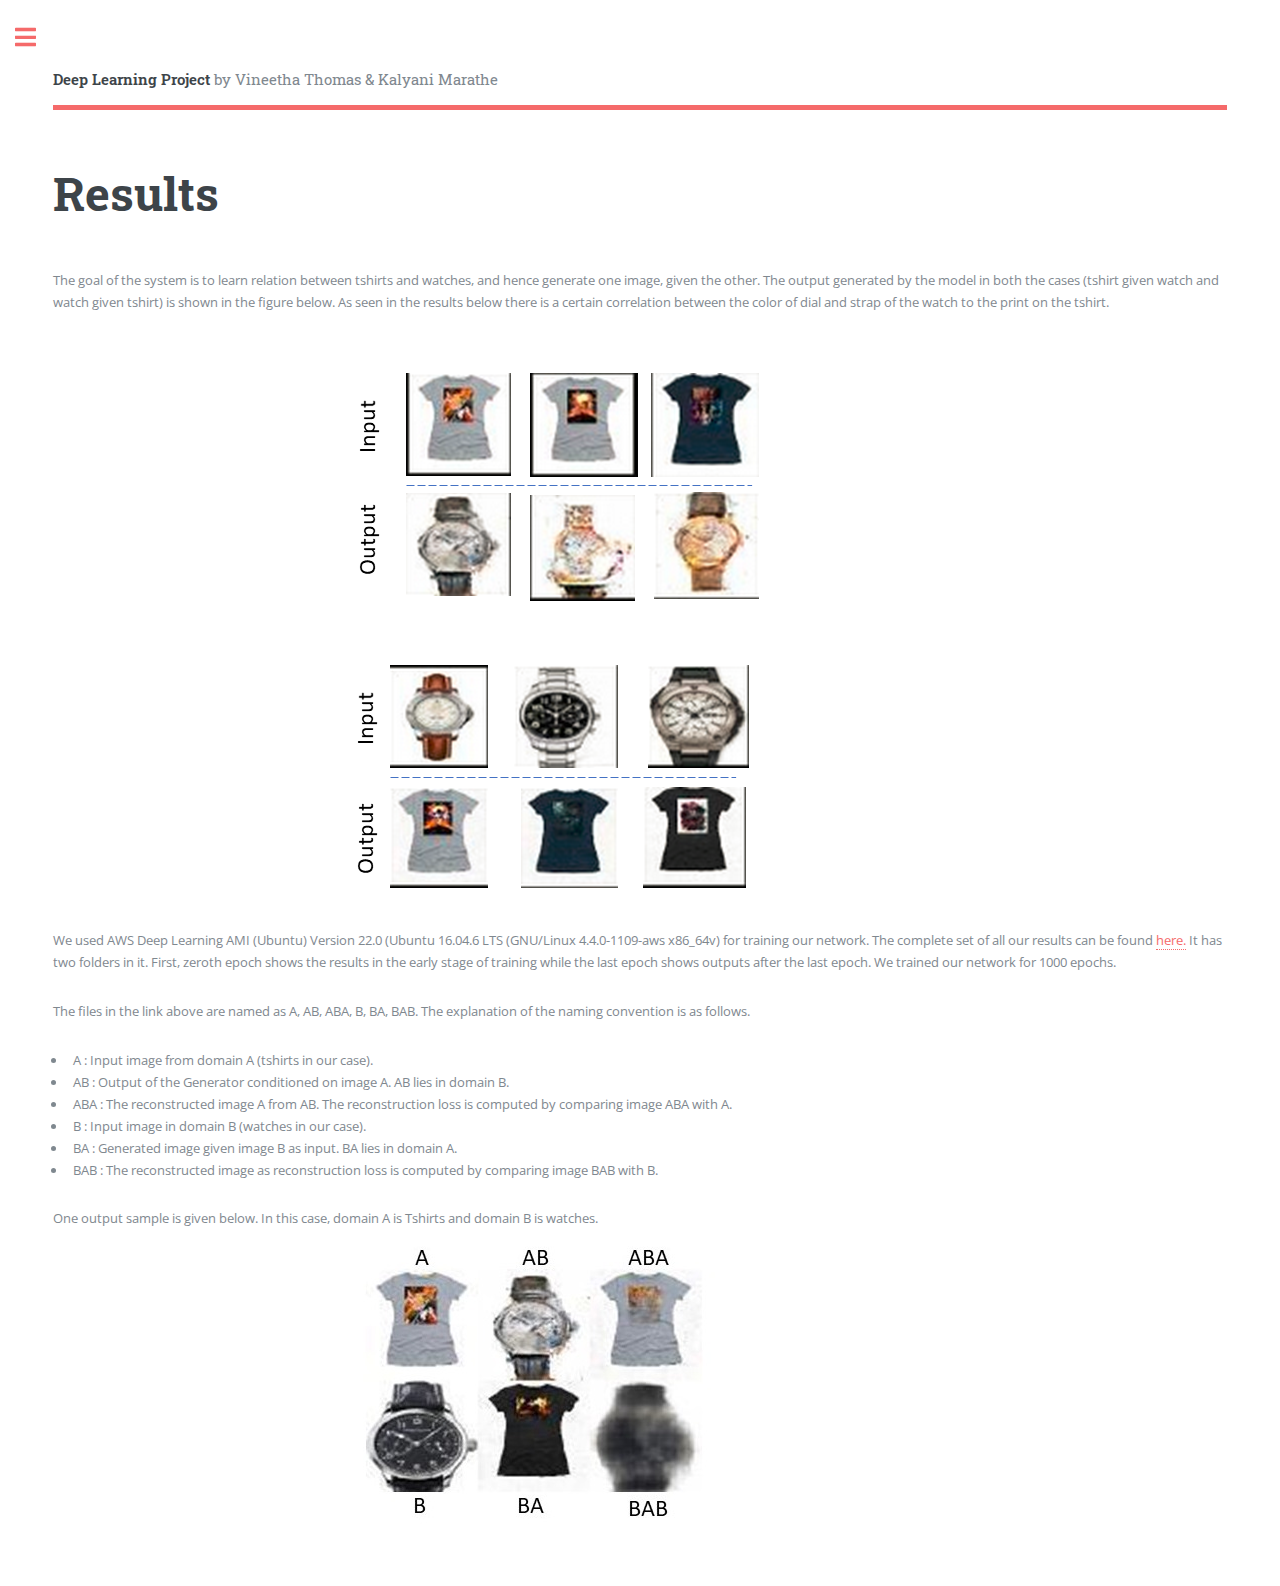
<file: results.html>
<!DOCTYPE HTML>
<!--
	Editorial by HTML5 UP
	html5up.net | @ajlkn
	Free for personal and commercial use under the CCA 3.0 license (html5up.net/license)
-->
<html>
	<head>
		<title>Results</title>
		<meta charset="utf-8" />
		<meta name="viewport" content="width=device-width, initial-scale=1, user-scalable=no" />
		<link rel="stylesheet" href="assets/css/main.css" />
	</head>
	<body class="is-preload">

		<!-- Wrapper -->
			<div id="wrapper">

				<!-- Main -->
					<div id="main">
						<div class="inner">

							<!-- Header -->
								<header id="header">
									<a href="index.html" class="logo"><strong>Deep Learning Project</strong> by Vineetha Thomas & Kalyani Marathe</a>
								</header>

							<!-- Content -->
								<section>
									<header class="main">
										<h1>Results</h1>
									</header>

									<p>
										The goal of the system is to learn relation between tshirts and watches, and hence 
										generate one image, given the other. The output generated by the model in both the cases
										 (tshirt given watch and watch given tshirt) is shown in the figure below. As seen in the results
										 below there is a certain correlation between the color of dial and strap of the watch to the print 
										 on the tshirt.
									</p>
									
									<p>
									<span class="image center"><img src="images/TshirtsToWatches.png" alt="Tshirts to Watches" /></span> 
									</p>

									<p>
									<span class="image center"><img src="images/WatchesToTshirts.png" alt="Watches to Tshirts" /></span> 
									</p>

									<p>
										We used AWS Deep Learning AMI (Ubuntu) Version 22.0  (Ubuntu 16.04.6 LTS (GNU/Linux 4.4.0-1109-aws x86_64v)
										for training our network. The complete set of all our results can be found <a href="https://www.dropbox.com/sh/f8e3r78o0v9b0ho/AAAIseVn5k5U2G8cpUgbzQLia?dl=0">here.</a>
										It has two folders in it. First, zeroth epoch shows the results in the early stage of training while the last epoch shows outputs after the last epoch.
										We trained our network for 1000 epochs. 
									</p>

									<p>
										The files in the link above are named as A, AB, ABA, B, BA, BAB.
										The explanation of the naming convention is as follows. 
										<ul>
										<li> A   : Input image from domain A (tshirts in our case). </li>
										<li> AB  : Output of the Generator conditioned on image A. AB lies in domain B.</li>
										<li> ABA : The reconstructed image A from AB. The reconstruction loss is computed by comparing image ABA with A.</li>
								        <li> B   : Input image in domain B (watches in our case).</li>
										<li> BA  : Generated image given image B as input. BA lies in domain A.</li>
										<li> BAB : The reconstructed image as reconstruction loss is computed by comparing image BAB with B.</li>
										</ul>
									</p>

									<p>
										One output sample is given below. In this case, domain A is Tshirts and domain B is watches.
										<span class="image center"><img src="images/results/tshirts2watches/tshirts2watches.jpg" alt="" /></span>

									</p>


	
								</section>

						</div>
					</div>

				<!-- Sidebar -->
				<div id="sidebar">
					<div class="inner">

						<!-- Menu -->
							<nav id="menu">
								<header class="major">
									<h2>Menu</h2>
								</header>
								<ul>
									<li><a href="index.html">Home</a></li>
									<li><a href="problemStatement.html">Problem Statement</a></li>
									<li><a href="relatedWork.html">Related Work</a></li>
									<li><a href="datasets.html">Datasets</a></li>
									<li><a href="methodology.html">Methodology</a></li>
									<li><a href="results.html">Results</a></li>
									<li><a href="experiments.html">Experiments</a></li>
									<!--- <li><a href="demo.html">Demo</a></li> --->
								</ul>
							</nav>

						<!-- Section -->
							<!-- Section -->
							<section>
								<header class="major">
									<h2>Code</h2>
								</header>
								<p> The code base of this project is available at <a href="https://github.com/vineetha-thomas/GAN">this</a> github repo.</p>
							</section>

						<!-- Section -->
							<section>
								<header class="major">
									<h2>Get in touch</h2>
								</header>
								<ul class="contact">
									<li class="icon solid fa-envelope"><a href="#">vthoma@uw.edu</a></li>
									<li class="icon solid fa-envelope"><a href="#">kmarathe@uw.edu</a></li>
								</ul>
							</section>

						<!-- Footer -->
							<footer id="footer">
								<p class="copyright">&copy; Untitled. All rights reserved. Demo Images: <a href="https://unsplash.com">Unsplash</a>. Design: <a href="https://html5up.net">HTML5 UP</a>.</p>
							</footer>

					</div>
				</div>

			</div>

		<!-- Scripts -->
			<script src="assets/js/jquery.min.js"></script>
			<script src="assets/js/browser.min.js"></script>
			<script src="assets/js/breakpoints.min.js"></script>
			<script src="assets/js/util.js"></script>
			<script src="assets/js/main.js"></script>

	</body>
</html>
</file>
<file: assets/css/main.css>
@import url(fontawesome-all.min.css);
@import url("https://fonts.googleapis.com/css?family=Open+Sans:400,600,400italic,600italic|Roboto+Slab:400,700");
/*
	Editorial by HTML5 UP
	html5up.net | @ajlkn
	Free for personal and commercial use under the CCA 3.0 license (html5up.net/license)
*/
html, body, div, span, applet, object,
iframe, h1, h2, h3, h4, h5, h6, p, blockquote,
pre, a, abbr, acronym, address, big, cite,
code, del, dfn, em, img, ins, kbd, q, s, samp,
small, strike, strong, sub, sup, tt, var, b,
u, i, center, dl, dt, dd, ol, ul, li, fieldset,
form, label, legend, table, caption, tbody,
tfoot, thead, tr, th, td, article, aside,
canvas, details, embed, figure, figcaption,
footer, header, hgroup, menu, nav, output, ruby,
section, summary, time, mark, audio, video {
  margin: 0;
  padding: 0;
  border: 0;
  font-size: 100%;
  font: inherit;
  vertical-align: baseline; }

article, aside, details, figcaption, figure,
footer, header, hgroup, menu, nav, section {
  display: block; }

body {
  line-height: 1; }

ol, ul {
  list-style: none; }

blockquote, q {
  quotes: none; }
  blockquote:before, blockquote:after, q:before, q:after {
    content: '';
    content: none; }

table {
  border-collapse: collapse;
  border-spacing: 0; }

body {
  -webkit-text-size-adjust: none; }

mark {
  background-color: transparent;
  color: inherit; }

input::-moz-focus-inner {
  border: 0;
  padding: 0; }

input, select, textarea {
  -moz-appearance: none;
  -webkit-appearance: none;
  -ms-appearance: none;
  appearance: none; }

/* Basic */
@-ms-viewport {
  width: device-width; }

body {
  -ms-overflow-style: scrollbar; }

@media screen and (max-width: 480px) {
  html, body {
    min-width: 320px; } }

html {
  box-sizing: border-box; }

*, *:before, *:after {
  box-sizing: inherit; }

body {
  background: #ffffff; }
  body.is-preload *, body.is-preload *:before, body.is-preload *:after, body.is-resizing *, body.is-resizing *:before, body.is-resizing *:after {
    -moz-animation: none !important;
    -webkit-animation: none !important;
    -ms-animation: none !important;
    animation: none !important;
    -moz-transition: none !important;
    -webkit-transition: none !important;
    -ms-transition: none !important;
    transition: none !important; }

/* Type */
body, input, select, textarea {
  color: #7f888f;
  font-family: "Open Sans", sans-serif;
  font-size: 13pt;
  font-weight: 400;
  line-height: 1.65; }
  @media screen and (max-width: 1680px) {
    body, input, select, textarea {
      font-size: 11pt; } }
  @media screen and (max-width: 1280px) {
    body, input, select, textarea {
      font-size: 10pt; } }
  @media screen and (max-width: 360px) {
    body, input, select, textarea {
      font-size: 9pt; } }

a {
  -moz-transition: color 0.2s ease-in-out, border-bottom-color 0.2s ease-in-out;
  -webkit-transition: color 0.2s ease-in-out, border-bottom-color 0.2s ease-in-out;
  -ms-transition: color 0.2s ease-in-out, border-bottom-color 0.2s ease-in-out;
  transition: color 0.2s ease-in-out, border-bottom-color 0.2s ease-in-out;
  border-bottom: dotted 1px;
  color: #f56a6a;
  text-decoration: none; }
  a:hover {
    border-bottom-color: #f56a6a;
    color: #f56a6a !important; }
    a:hover strong {
      color: inherit; }

strong, b {
  color: #3d4449;
  font-weight: 600; }

em, i {
  font-style: italic; }

p {
  margin: 0 0 2em 0; }

h1, h2, h3, h4, h5, h6 {
  color: #3d4449;
  font-family: "Roboto Slab", serif;
  font-weight: 700;
  line-height: 1.5;
  margin: 0 0 1em 0; }
  h1 a, h2 a, h3 a, h4 a, h5 a, h6 a {
    color: inherit;
    text-decoration: none;
    border-bottom: 0; }

h1 {
  font-size: 4em;
  margin: 0 0 0.5em 0;
  line-height: 1.3; }

h2 {
  font-size: 1.75em; }

h3 {
  font-size: 1.25em; }

h4 {
  font-size: 1.1em; }

h5 {
  font-size: 0.9em; }

h6 {
  font-size: 0.7em; }

@media screen and (max-width: 1680px) {
  h1 {
    font-size: 3.5em; } }

@media screen and (max-width: 980px) {
  h1 {
    font-size: 3.25em; } }

@media screen and (max-width: 736px) {
  h1 {
    font-size: 2em;
    line-height: 1.4; }
  h2 {
    font-size: 1.5em; } }

sub {
  font-size: 0.8em;
  position: relative;
  top: 0.5em; }

sup {
  font-size: 0.8em;
  position: relative;
  top: -0.5em; }

blockquote {
  border-left: solid 3px rgba(210, 215, 217, 0.75);
  font-style: italic;
  margin: 0 0 2em 0;
  padding: 0.5em 0 0.5em 2em; }

code {
  background: rgba(230, 235, 237, 0.25);
  border-radius: 0.375em;
  border: solid 1px rgba(210, 215, 217, 0.75);
  font-family: "Courier New", monospace;
  font-size: 0.9em;
  margin: 0 0.25em;
  padding: 0.25em 0.65em; }

pre {
  -webkit-overflow-scrolling: touch;
  font-family: "Courier New", monospace;
  font-size: 0.9em;
  margin: 0 0 2em 0; }
  pre code {
    display: block;
    line-height: 1.75;
    padding: 1em 1.5em;
    overflow-x: auto; }

hr {
  border: 0;
  border-bottom: solid 1px rgba(210, 215, 217, 0.75);
  margin: 2em 0; }
  hr.major {
    margin: 3em 0; }

.align-left {
  text-align: left; }

.align-center {
  text-align: center; }

.align-right {
  text-align: right; }

/* Row */
.row {
  display: flex;
  flex-wrap: wrap;
  box-sizing: border-box;
  align-items: stretch; }
  .row > * {
    box-sizing: border-box; }
  .row.gtr-uniform > * > :last-child {
    margin-bottom: 0; }
  .row.aln-left {
    justify-content: flex-start; }
  .row.aln-center {
    justify-content: center; }
  .row.aln-right {
    justify-content: flex-end; }
  .row.aln-top {
    align-items: flex-start; }
  .row.aln-middle {
    align-items: center; }
  .row.aln-bottom {
    align-items: flex-end; }
  .row > .imp {
    order: -1; }
  .row > .col-1 {
    width: 8.33333%; }
  .row > .off-1 {
    margin-left: 8.33333%; }
  .row > .col-2 {
    width: 16.66667%; }
  .row > .off-2 {
    margin-left: 16.66667%; }
  .row > .col-3 {
    width: 25%; }
  .row > .off-3 {
    margin-left: 25%; }
  .row > .col-4 {
    width: 33.33333%; }
  .row > .off-4 {
    margin-left: 33.33333%; }
  .row > .col-5 {
    width: 41.66667%; }
  .row > .off-5 {
    margin-left: 41.66667%; }
  .row > .col-6 {
    width: 50%; }
  .row > .off-6 {
    margin-left: 50%; }
  .row > .col-7 {
    width: 58.33333%; }
  .row > .off-7 {
    margin-left: 58.33333%; }
  .row > .col-8 {
    width: 66.66667%; }
  .row > .off-8 {
    margin-left: 66.66667%; }
  .row > .col-9 {
    width: 75%; }
  .row > .off-9 {
    margin-left: 75%; }
  .row > .col-10 {
    width: 83.33333%; }
  .row > .off-10 {
    margin-left: 83.33333%; }
  .row > .col-11 {
    width: 91.66667%; }
  .row > .off-11 {
    margin-left: 91.66667%; }
  .row > .col-12 {
    width: 100%; }
  .row > .off-12 {
    margin-left: 100%; }
  .row.gtr-0 {
    margin-top: 0;
    margin-left: 0em; }
    .row.gtr-0 > * {
      padding: 0 0 0 0em; }
    .row.gtr-0.gtr-uniform {
      margin-top: 0em; }
      .row.gtr-0.gtr-uniform > * {
        padding-top: 0em; }
  .row.gtr-25 {
    margin-top: 0;
    margin-left: -0.375em; }
    .row.gtr-25 > * {
      padding: 0 0 0 0.375em; }
    .row.gtr-25.gtr-uniform {
      margin-top: -0.375em; }
      .row.gtr-25.gtr-uniform > * {
        padding-top: 0.375em; }
  .row.gtr-50 {
    margin-top: 0;
    margin-left: -0.75em; }
    .row.gtr-50 > * {
      padding: 0 0 0 0.75em; }
    .row.gtr-50.gtr-uniform {
      margin-top: -0.75em; }
      .row.gtr-50.gtr-uniform > * {
        padding-top: 0.75em; }
  .row {
    margin-top: 0;
    margin-left: -1.5em; }
    .row > * {
      padding: 0 0 0 1.5em; }
    .row.gtr-uniform {
      margin-top: -1.5em; }
      .row.gtr-uniform > * {
        padding-top: 1.5em; }
  .row.gtr-150 {
    margin-top: 0;
    margin-left: -2.25em; }
    .row.gtr-150 > * {
      padding: 0 0 0 2.25em; }
    .row.gtr-150.gtr-uniform {
      margin-top: -2.25em; }
      .row.gtr-150.gtr-uniform > * {
        padding-top: 2.25em; }
  .row.gtr-200 {
    margin-top: 0;
    margin-left: -3em; }
    .row.gtr-200 > * {
      padding: 0 0 0 3em; }
    .row.gtr-200.gtr-uniform {
      margin-top: -3em; }
      .row.gtr-200.gtr-uniform > * {
        padding-top: 3em; }
  @media screen and (max-width: 1680px) {
    .row {
      display: flex;
      flex-wrap: wrap;
      box-sizing: border-box;
      align-items: stretch; }
      .row > * {
        box-sizing: border-box; }
      .row.gtr-uniform > * > :last-child {
        margin-bottom: 0; }
      .row.aln-left {
        justify-content: flex-start; }
      .row.aln-center {
        justify-content: center; }
      .row.aln-right {
        justify-content: flex-end; }
      .row.aln-top {
        align-items: flex-start; }
      .row.aln-middle {
        align-items: center; }
      .row.aln-bottom {
        align-items: flex-end; }
      .row > .imp-xlarge {
        order: -1; }
      .row > .col-1-xlarge {
        width: 8.33333%; }
      .row > .off-1-xlarge {
        margin-left: 8.33333%; }
      .row > .col-2-xlarge {
        width: 16.66667%; }
      .row > .off-2-xlarge {
        margin-left: 16.66667%; }
      .row > .col-3-xlarge {
        width: 25%; }
      .row > .off-3-xlarge {
        margin-left: 25%; }
      .row > .col-4-xlarge {
        width: 33.33333%; }
      .row > .off-4-xlarge {
        margin-left: 33.33333%; }
      .row > .col-5-xlarge {
        width: 41.66667%; }
      .row > .off-5-xlarge {
        margin-left: 41.66667%; }
      .row > .col-6-xlarge {
        width: 50%; }
      .row > .off-6-xlarge {
        margin-left: 50%; }
      .row > .col-7-xlarge {
        width: 58.33333%; }
      .row > .off-7-xlarge {
        margin-left: 58.33333%; }
      .row > .col-8-xlarge {
        width: 66.66667%; }
      .row > .off-8-xlarge {
        margin-left: 66.66667%; }
      .row > .col-9-xlarge {
        width: 75%; }
      .row > .off-9-xlarge {
        margin-left: 75%; }
      .row > .col-10-xlarge {
        width: 83.33333%; }
      .row > .off-10-xlarge {
        margin-left: 83.33333%; }
      .row > .col-11-xlarge {
        width: 91.66667%; }
      .row > .off-11-xlarge {
        margin-left: 91.66667%; }
      .row > .col-12-xlarge {
        width: 100%; }
      .row > .off-12-xlarge {
        margin-left: 100%; }
      .row.gtr-0 {
        margin-top: 0;
        margin-left: 0em; }
        .row.gtr-0 > * {
          padding: 0 0 0 0em; }
        .row.gtr-0.gtr-uniform {
          margin-top: 0em; }
          .row.gtr-0.gtr-uniform > * {
            padding-top: 0em; }
      .row.gtr-25 {
        margin-top: 0;
        margin-left: -0.375em; }
        .row.gtr-25 > * {
          padding: 0 0 0 0.375em; }
        .row.gtr-25.gtr-uniform {
          margin-top: -0.375em; }
          .row.gtr-25.gtr-uniform > * {
            padding-top: 0.375em; }
      .row.gtr-50 {
        margin-top: 0;
        margin-left: -0.75em; }
        .row.gtr-50 > * {
          padding: 0 0 0 0.75em; }
        .row.gtr-50.gtr-uniform {
          margin-top: -0.75em; }
          .row.gtr-50.gtr-uniform > * {
            padding-top: 0.75em; }
      .row {
        margin-top: 0;
        margin-left: -1.5em; }
        .row > * {
          padding: 0 0 0 1.5em; }
        .row.gtr-uniform {
          margin-top: -1.5em; }
          .row.gtr-uniform > * {
            padding-top: 1.5em; }
      .row.gtr-150 {
        margin-top: 0;
        margin-left: -2.25em; }
        .row.gtr-150 > * {
          padding: 0 0 0 2.25em; }
        .row.gtr-150.gtr-uniform {
          margin-top: -2.25em; }
          .row.gtr-150.gtr-uniform > * {
            padding-top: 2.25em; }
      .row.gtr-200 {
        margin-top: 0;
        margin-left: -3em; }
        .row.gtr-200 > * {
          padding: 0 0 0 3em; }
        .row.gtr-200.gtr-uniform {
          margin-top: -3em; }
          .row.gtr-200.gtr-uniform > * {
            padding-top: 3em; } }
  @media screen and (max-width: 1280px) {
    .row {
      display: flex;
      flex-wrap: wrap;
      box-sizing: border-box;
      align-items: stretch; }
      .row > * {
        box-sizing: border-box; }
      .row.gtr-uniform > * > :last-child {
        margin-bottom: 0; }
      .row.aln-left {
        justify-content: flex-start; }
      .row.aln-center {
        justify-content: center; }
      .row.aln-right {
        justify-content: flex-end; }
      .row.aln-top {
        align-items: flex-start; }
      .row.aln-middle {
        align-items: center; }
      .row.aln-bottom {
        align-items: flex-end; }
      .row > .imp-large {
        order: -1; }
      .row > .col-1-large {
        width: 8.33333%; }
      .row > .off-1-large {
        margin-left: 8.33333%; }
      .row > .col-2-large {
        width: 16.66667%; }
      .row > .off-2-large {
        margin-left: 16.66667%; }
      .row > .col-3-large {
        width: 25%; }
      .row > .off-3-large {
        margin-left: 25%; }
      .row > .col-4-large {
        width: 33.33333%; }
      .row > .off-4-large {
        margin-left: 33.33333%; }
      .row > .col-5-large {
        width: 41.66667%; }
      .row > .off-5-large {
        margin-left: 41.66667%; }
      .row > .col-6-large {
        width: 50%; }
      .row > .off-6-large {
        margin-left: 50%; }
      .row > .col-7-large {
        width: 58.33333%; }
      .row > .off-7-large {
        margin-left: 58.33333%; }
      .row > .col-8-large {
        width: 66.66667%; }
      .row > .off-8-large {
        margin-left: 66.66667%; }
      .row > .col-9-large {
        width: 75%; }
      .row > .off-9-large {
        margin-left: 75%; }
      .row > .col-10-large {
        width: 83.33333%; }
      .row > .off-10-large {
        margin-left: 83.33333%; }
      .row > .col-11-large {
        width: 91.66667%; }
      .row > .off-11-large {
        margin-left: 91.66667%; }
      .row > .col-12-large {
        width: 100%; }
      .row > .off-12-large {
        margin-left: 100%; }
      .row.gtr-0 {
        margin-top: 0;
        margin-left: 0em; }
        .row.gtr-0 > * {
          padding: 0 0 0 0em; }
        .row.gtr-0.gtr-uniform {
          margin-top: 0em; }
          .row.gtr-0.gtr-uniform > * {
            padding-top: 0em; }
      .row.gtr-25 {
        margin-top: 0;
        margin-left: -0.375em; }
        .row.gtr-25 > * {
          padding: 0 0 0 0.375em; }
        .row.gtr-25.gtr-uniform {
          margin-top: -0.375em; }
          .row.gtr-25.gtr-uniform > * {
            padding-top: 0.375em; }
      .row.gtr-50 {
        margin-top: 0;
        margin-left: -0.75em; }
        .row.gtr-50 > * {
          padding: 0 0 0 0.75em; }
        .row.gtr-50.gtr-uniform {
          margin-top: -0.75em; }
          .row.gtr-50.gtr-uniform > * {
            padding-top: 0.75em; }
      .row {
        margin-top: 0;
        margin-left: -1.5em; }
        .row > * {
          padding: 0 0 0 1.5em; }
        .row.gtr-uniform {
          margin-top: -1.5em; }
          .row.gtr-uniform > * {
            padding-top: 1.5em; }
      .row.gtr-150 {
        margin-top: 0;
        margin-left: -2.25em; }
        .row.gtr-150 > * {
          padding: 0 0 0 2.25em; }
        .row.gtr-150.gtr-uniform {
          margin-top: -2.25em; }
          .row.gtr-150.gtr-uniform > * {
            padding-top: 2.25em; }
      .row.gtr-200 {
        margin-top: 0;
        margin-left: -3em; }
        .row.gtr-200 > * {
          padding: 0 0 0 3em; }
        .row.gtr-200.gtr-uniform {
          margin-top: -3em; }
          .row.gtr-200.gtr-uniform > * {
            padding-top: 3em; } }
  @media screen and (max-width: 980px) {
    .row {
      display: flex;
      flex-wrap: wrap;
      box-sizing: border-box;
      align-items: stretch; }
      .row > * {
        box-sizing: border-box; }
      .row.gtr-uniform > * > :last-child {
        margin-bottom: 0; }
      .row.aln-left {
        justify-content: flex-start; }
      .row.aln-center {
        justify-content: center; }
      .row.aln-right {
        justify-content: flex-end; }
      .row.aln-top {
        align-items: flex-start; }
      .row.aln-middle {
        align-items: center; }
      .row.aln-bottom {
        align-items: flex-end; }
      .row > .imp-medium {
        order: -1; }
      .row > .col-1-medium {
        width: 8.33333%; }
      .row > .off-1-medium {
        margin-left: 8.33333%; }
      .row > .col-2-medium {
        width: 16.66667%; }
      .row > .off-2-medium {
        margin-left: 16.66667%; }
      .row > .col-3-medium {
        width: 25%; }
      .row > .off-3-medium {
        margin-left: 25%; }
      .row > .col-4-medium {
        width: 33.33333%; }
      .row > .off-4-medium {
        margin-left: 33.33333%; }
      .row > .col-5-medium {
        width: 41.66667%; }
      .row > .off-5-medium {
        margin-left: 41.66667%; }
      .row > .col-6-medium {
        width: 50%; }
      .row > .off-6-medium {
        margin-left: 50%; }
      .row > .col-7-medium {
        width: 58.33333%; }
      .row > .off-7-medium {
        margin-left: 58.33333%; }
      .row > .col-8-medium {
        width: 66.66667%; }
      .row > .off-8-medium {
        margin-left: 66.66667%; }
      .row > .col-9-medium {
        width: 75%; }
      .row > .off-9-medium {
        margin-left: 75%; }
      .row > .col-10-medium {
        width: 83.33333%; }
      .row > .off-10-medium {
        margin-left: 83.33333%; }
      .row > .col-11-medium {
        width: 91.66667%; }
      .row > .off-11-medium {
        margin-left: 91.66667%; }
      .row > .col-12-medium {
        width: 100%; }
      .row > .off-12-medium {
        margin-left: 100%; }
      .row.gtr-0 {
        margin-top: 0;
        margin-left: 0em; }
        .row.gtr-0 > * {
          padding: 0 0 0 0em; }
        .row.gtr-0.gtr-uniform {
          margin-top: 0em; }
          .row.gtr-0.gtr-uniform > * {
            padding-top: 0em; }
      .row.gtr-25 {
        margin-top: 0;
        margin-left: -0.375em; }
        .row.gtr-25 > * {
          padding: 0 0 0 0.375em; }
        .row.gtr-25.gtr-uniform {
          margin-top: -0.375em; }
          .row.gtr-25.gtr-uniform > * {
            padding-top: 0.375em; }
      .row.gtr-50 {
        margin-top: 0;
        margin-left: -0.75em; }
        .row.gtr-50 > * {
          padding: 0 0 0 0.75em; }
        .row.gtr-50.gtr-uniform {
          margin-top: -0.75em; }
          .row.gtr-50.gtr-uniform > * {
            padding-top: 0.75em; }
      .row {
        margin-top: 0;
        margin-left: -1.5em; }
        .row > * {
          padding: 0 0 0 1.5em; }
        .row.gtr-uniform {
          margin-top: -1.5em; }
          .row.gtr-uniform > * {
            padding-top: 1.5em; }
      .row.gtr-150 {
        margin-top: 0;
        margin-left: -2.25em; }
        .row.gtr-150 > * {
          padding: 0 0 0 2.25em; }
        .row.gtr-150.gtr-uniform {
          margin-top: -2.25em; }
          .row.gtr-150.gtr-uniform > * {
            padding-top: 2.25em; }
      .row.gtr-200 {
        margin-top: 0;
        margin-left: -3em; }
        .row.gtr-200 > * {
          padding: 0 0 0 3em; }
        .row.gtr-200.gtr-uniform {
          margin-top: -3em; }
          .row.gtr-200.gtr-uniform > * {
            padding-top: 3em; } }
  @media screen and (max-width: 736px) {
    .row {
      display: flex;
      flex-wrap: wrap;
      box-sizing: border-box;
      align-items: stretch; }
      .row > * {
        box-sizing: border-box; }
      .row.gtr-uniform > * > :last-child {
        margin-bottom: 0; }
      .row.aln-left {
        justify-content: flex-start; }
      .row.aln-center {
        justify-content: center; }
      .row.aln-right {
        justify-content: flex-end; }
      .row.aln-top {
        align-items: flex-start; }
      .row.aln-middle {
        align-items: center; }
      .row.aln-bottom {
        align-items: flex-end; }
      .row > .imp-small {
        order: -1; }
      .row > .col-1-small {
        width: 8.33333%; }
      .row > .off-1-small {
        margin-left: 8.33333%; }
      .row > .col-2-small {
        width: 16.66667%; }
      .row > .off-2-small {
        margin-left: 16.66667%; }
      .row > .col-3-small {
        width: 25%; }
      .row > .off-3-small {
        margin-left: 25%; }
      .row > .col-4-small {
        width: 33.33333%; }
      .row > .off-4-small {
        margin-left: 33.33333%; }
      .row > .col-5-small {
        width: 41.66667%; }
      .row > .off-5-small {
        margin-left: 41.66667%; }
      .row > .col-6-small {
        width: 50%; }
      .row > .off-6-small {
        margin-left: 50%; }
      .row > .col-7-small {
        width: 58.33333%; }
      .row > .off-7-small {
        margin-left: 58.33333%; }
      .row > .col-8-small {
        width: 66.66667%; }
      .row > .off-8-small {
        margin-left: 66.66667%; }
      .row > .col-9-small {
        width: 75%; }
      .row > .off-9-small {
        margin-left: 75%; }
      .row > .col-10-small {
        width: 83.33333%; }
      .row > .off-10-small {
        margin-left: 83.33333%; }
      .row > .col-11-small {
        width: 91.66667%; }
      .row > .off-11-small {
        margin-left: 91.66667%; }
      .row > .col-12-small {
        width: 100%; }
      .row > .off-12-small {
        margin-left: 100%; }
      .row.gtr-0 {
        margin-top: 0;
        margin-left: 0em; }
        .row.gtr-0 > * {
          padding: 0 0 0 0em; }
        .row.gtr-0.gtr-uniform {
          margin-top: 0em; }
          .row.gtr-0.gtr-uniform > * {
            padding-top: 0em; }
      .row.gtr-25 {
        margin-top: 0;
        margin-left: -0.375em; }
        .row.gtr-25 > * {
          padding: 0 0 0 0.375em; }
        .row.gtr-25.gtr-uniform {
          margin-top: -0.375em; }
          .row.gtr-25.gtr-uniform > * {
            padding-top: 0.375em; }
      .row.gtr-50 {
        margin-top: 0;
        margin-left: -0.75em; }
        .row.gtr-50 > * {
          padding: 0 0 0 0.75em; }
        .row.gtr-50.gtr-uniform {
          margin-top: -0.75em; }
          .row.gtr-50.gtr-uniform > * {
            padding-top: 0.75em; }
      .row {
        margin-top: 0;
        margin-left: -1.5em; }
        .row > * {
          padding: 0 0 0 1.5em; }
        .row.gtr-uniform {
          margin-top: -1.5em; }
          .row.gtr-uniform > * {
            padding-top: 1.5em; }
      .row.gtr-150 {
        margin-top: 0;
        margin-left: -2.25em; }
        .row.gtr-150 > * {
          padding: 0 0 0 2.25em; }
        .row.gtr-150.gtr-uniform {
          margin-top: -2.25em; }
          .row.gtr-150.gtr-uniform > * {
            padding-top: 2.25em; }
      .row.gtr-200 {
        margin-top: 0;
        margin-left: -3em; }
        .row.gtr-200 > * {
          padding: 0 0 0 3em; }
        .row.gtr-200.gtr-uniform {
          margin-top: -3em; }
          .row.gtr-200.gtr-uniform > * {
            padding-top: 3em; } }
  @media screen and (max-width: 480px) {
    .row {
      display: flex;
      flex-wrap: wrap;
      box-sizing: border-box;
      align-items: stretch; }
      .row > * {
        box-sizing: border-box; }
      .row.gtr-uniform > * > :last-child {
        margin-bottom: 0; }
      .row.aln-left {
        justify-content: flex-start; }
      .row.aln-center {
        justify-content: center; }
      .row.aln-right {
        justify-content: flex-end; }
      .row.aln-top {
        align-items: flex-start; }
      .row.aln-middle {
        align-items: center; }
      .row.aln-bottom {
        align-items: flex-end; }
      .row > .imp-xsmall {
        order: -1; }
      .row > .col-1-xsmall {
        width: 8.33333%; }
      .row > .off-1-xsmall {
        margin-left: 8.33333%; }
      .row > .col-2-xsmall {
        width: 16.66667%; }
      .row > .off-2-xsmall {
        margin-left: 16.66667%; }
      .row > .col-3-xsmall {
        width: 25%; }
      .row > .off-3-xsmall {
        margin-left: 25%; }
      .row > .col-4-xsmall {
        width: 33.33333%; }
      .row > .off-4-xsmall {
        margin-left: 33.33333%; }
      .row > .col-5-xsmall {
        width: 41.66667%; }
      .row > .off-5-xsmall {
        margin-left: 41.66667%; }
      .row > .col-6-xsmall {
        width: 50%; }
      .row > .off-6-xsmall {
        margin-left: 50%; }
      .row > .col-7-xsmall {
        width: 58.33333%; }
      .row > .off-7-xsmall {
        margin-left: 58.33333%; }
      .row > .col-8-xsmall {
        width: 66.66667%; }
      .row > .off-8-xsmall {
        margin-left: 66.66667%; }
      .row > .col-9-xsmall {
        width: 75%; }
      .row > .off-9-xsmall {
        margin-left: 75%; }
      .row > .col-10-xsmall {
        width: 83.33333%; }
      .row > .off-10-xsmall {
        margin-left: 83.33333%; }
      .row > .col-11-xsmall {
        width: 91.66667%; }
      .row > .off-11-xsmall {
        margin-left: 91.66667%; }
      .row > .col-12-xsmall {
        width: 100%; }
      .row > .off-12-xsmall {
        margin-left: 100%; }
      .row.gtr-0 {
        margin-top: 0;
        margin-left: 0em; }
        .row.gtr-0 > * {
          padding: 0 0 0 0em; }
        .row.gtr-0.gtr-uniform {
          margin-top: 0em; }
          .row.gtr-0.gtr-uniform > * {
            padding-top: 0em; }
      .row.gtr-25 {
        margin-top: 0;
        margin-left: -0.375em; }
        .row.gtr-25 > * {
          padding: 0 0 0 0.375em; }
        .row.gtr-25.gtr-uniform {
          margin-top: -0.375em; }
          .row.gtr-25.gtr-uniform > * {
            padding-top: 0.375em; }
      .row.gtr-50 {
        margin-top: 0;
        margin-left: -0.75em; }
        .row.gtr-50 > * {
          padding: 0 0 0 0.75em; }
        .row.gtr-50.gtr-uniform {
          margin-top: -0.75em; }
          .row.gtr-50.gtr-uniform > * {
            padding-top: 0.75em; }
      .row {
        margin-top: 0;
        margin-left: -1.5em; }
        .row > * {
          padding: 0 0 0 1.5em; }
        .row.gtr-uniform {
          margin-top: -1.5em; }
          .row.gtr-uniform > * {
            padding-top: 1.5em; }
      .row.gtr-150 {
        margin-top: 0;
        margin-left: -2.25em; }
        .row.gtr-150 > * {
          padding: 0 0 0 2.25em; }
        .row.gtr-150.gtr-uniform {
          margin-top: -2.25em; }
          .row.gtr-150.gtr-uniform > * {
            padding-top: 2.25em; }
      .row.gtr-200 {
        margin-top: 0;
        margin-left: -3em; }
        .row.gtr-200 > * {
          padding: 0 0 0 3em; }
        .row.gtr-200.gtr-uniform {
          margin-top: -3em; }
          .row.gtr-200.gtr-uniform > * {
            padding-top: 3em; } }

/* Section/Article */
section.special, article.special {
  text-align: center; }

header p {
  font-family: "Roboto Slab", serif;
  font-size: 1em;
  font-weight: 400;
  letter-spacing: 0.075em;
  margin-top: -0.5em;
  text-transform: uppercase; }

header.major > :last-child {
  border-bottom: solid 3px #f56a6a;
  display: inline-block;
  margin: 0 0 2em 0;
  padding: 0 0.75em 0.5em 0; }

header.main > :last-child {
  margin: 0 0 1em 0; }

/* Form */
form {
  margin: 0 0 2em 0; }

label {
  color: #3d4449;
  display: block;
  font-size: 0.9em;
  font-weight: 600;
  margin: 0 0 1em 0; }

input[type="text"],
input[type="password"],
input[type="email"],
input[type="tel"],
input[type="search"],
input[type="url"],
select,
textarea {
  -moz-appearance: none;
  -webkit-appearance: none;
  -ms-appearance: none;
  appearance: none;
  background: #ffffff;
  border-radius: 0.375em;
  border: none;
  border: solid 1px rgba(210, 215, 217, 0.75);
  color: inherit;
  display: block;
  outline: 0;
  padding: 0 1em;
  text-decoration: none;
  width: 100%; }
  input[type="text"]:invalid,
  input[type="password"]:invalid,
  input[type="email"]:invalid,
  input[type="tel"]:invalid,
  input[type="search"]:invalid,
  input[type="url"]:invalid,
  select:invalid,
  textarea:invalid {
    box-shadow: none; }
  input[type="text"]:focus,
  input[type="password"]:focus,
  input[type="email"]:focus,
  input[type="tel"]:focus,
  input[type="search"]:focus,
  input[type="url"]:focus,
  select:focus,
  textarea:focus {
    border-color: #f56a6a;
    box-shadow: 0 0 0 1px #f56a6a; }

select {
  background-image: url("data:image/svg+xml;charset=utf8,%3Csvg xmlns='http://www.w3.org/2000/svg' width='40' height='40' preserveAspectRatio='none' viewBox='0 0 40 40'%3E%3Cpath d='M9.4,12.3l10.4,10.4l10.4-10.4c0.2-0.2,0.5-0.4,0.9-0.4c0.3,0,0.6,0.1,0.9,0.4l3.3,3.3c0.2,0.2,0.4,0.5,0.4,0.9 c0,0.4-0.1,0.6-0.4,0.9L20.7,31.9c-0.2,0.2-0.5,0.4-0.9,0.4c-0.3,0-0.6-0.1-0.9-0.4L4.3,17.3c-0.2-0.2-0.4-0.5-0.4-0.9 c0-0.4,0.1-0.6,0.4-0.9l3.3-3.3c0.2-0.2,0.5-0.4,0.9-0.4S9.1,12.1,9.4,12.3z' fill='rgba(210, 215, 217, 0.75)' /%3E%3C/svg%3E");
  background-size: 1.25em;
  background-repeat: no-repeat;
  background-position: calc(100% - 1em) center;
  height: 2.75em;
  padding-right: 2.75em;
  text-overflow: ellipsis; }
  select option {
    color: #3d4449;
    background: #ffffff; }
  select:focus::-ms-value {
    background-color: transparent; }
  select::-ms-expand {
    display: none; }

input[type="text"],
input[type="password"],
input[type="email"],
input[type="tel"],
input[type="search"],
input[type="url"],
select {
  height: 2.75em; }

textarea {
  padding: 0.75em 1em; }

input[type="checkbox"],
input[type="radio"] {
  -moz-appearance: none;
  -webkit-appearance: none;
  -ms-appearance: none;
  appearance: none;
  display: block;
  float: left;
  margin-right: -2em;
  opacity: 0;
  width: 1em;
  z-index: -1; }
  input[type="checkbox"] + label,
  input[type="radio"] + label {
    text-decoration: none;
    color: #7f888f;
    cursor: pointer;
    display: inline-block;
    font-size: 1em;
    font-weight: 400;
    padding-left: 2.4em;
    padding-right: 0.75em;
    position: relative; }
    input[type="checkbox"] + label:before,
    input[type="radio"] + label:before {
      -moz-osx-font-smoothing: grayscale;
      -webkit-font-smoothing: antialiased;
      display: inline-block;
      font-style: normal;
      font-variant: normal;
      text-rendering: auto;
      line-height: 1;
      text-transform: none !important;
      font-family: 'Font Awesome 5 Free';
      font-weight: 900; }
    input[type="checkbox"] + label:before,
    input[type="radio"] + label:before {
      background: #ffffff;
      border-radius: 0.375em;
      border: solid 1px rgba(210, 215, 217, 0.75);
      content: '';
      display: inline-block;
      font-size: 0.8em;
      height: 2.0625em;
      left: 0;
      line-height: 2.0625em;
      position: absolute;
      text-align: center;
      top: 0;
      width: 2.0625em; }
  input[type="checkbox"]:checked + label:before,
  input[type="radio"]:checked + label:before {
    background: #3d4449;
    border-color: #3d4449;
    color: #ffffff;
    content: '\f00c'; }
  input[type="checkbox"]:focus + label:before,
  input[type="radio"]:focus + label:before {
    border-color: #f56a6a;
    box-shadow: 0 0 0 1px #f56a6a; }

input[type="checkbox"] + label:before {
  border-radius: 0.375em; }

input[type="radio"] + label:before {
  border-radius: 100%; }

::-webkit-input-placeholder {
  color: #9fa3a6 !important;
  opacity: 1.0; }

:-moz-placeholder {
  color: #9fa3a6 !important;
  opacity: 1.0; }

::-moz-placeholder {
  color: #9fa3a6 !important;
  opacity: 1.0; }

:-ms-input-placeholder {
  color: #9fa3a6 !important;
  opacity: 1.0; }

/* Box */
.box {
  border-radius: 0.375em;
  border: solid 1px rgba(210, 215, 217, 0.75);
  margin-bottom: 2em;
  padding: 1.5em; }
  .box > :last-child,
  .box > :last-child > :last-child,
  .box > :last-child > :last-child > :last-child {
    margin-bottom: 0; }
  .box.alt {
    border: 0;
    border-radius: 0;
    padding: 0; }

/* Icon */
.icon {
  text-decoration: none;
  border-bottom: none;
  position: relative; }
  .icon:before {
    -moz-osx-font-smoothing: grayscale;
    -webkit-font-smoothing: antialiased;
    display: inline-block;
    font-style: normal;
    font-variant: normal;
    text-rendering: auto;
    line-height: 1;
    text-transform: none !important;
    font-family: 'Font Awesome 5 Free';
    font-weight: 400; }
  .icon > .label {
    display: none; }
  .icon:before {
    line-height: inherit; }
  .icon.solid:before {
    font-weight: 900; }
  .icon.brands:before {
    font-family: 'Font Awesome 5 Brands'; }

/* Image */
.image {
  border-radius: 0.375em;
  border: 0;
  display: inline-block;
  position: relative; }
  .image img {
    border-radius: 0.375em;
    display: block; }
  .image.left, .image.right {
    max-width: 40%; }
    .image.left img, .image.right img {
      width: 100%; }
  .image.left {
    float: left;
    padding: 0 1.5em 1em 0;
    top: 0.25em; }
  .image.right {
    float: right;
    padding: 0 0 1em 1.5em;
    top: 0.25em; }
  .image.fit {
    display: block;
    margin: 0 0 2em 0;
    width: 100%; }
    .image.fit img {
      width: 100%; }
  .image.main {
    display: block;
    margin: 0 0 3em 0;
    width: 100%; }
    .image.main img {
      width: 100%; }
  .image.center {
    display: block;
    margin-left: auto;
    margin-right: auto;
    width: 50%;  }

a.image {
  overflow: hidden; }
  a.image img {
    -moz-transition: -moz-transform 0.2s ease;
    -webkit-transition: -webkit-transform 0.2s ease;
    -ms-transition: -ms-transform 0.2s ease;
    transition: transform 0.2s ease; }
  a.image:hover img {
    -moz-transform: scale(1.075);
    -webkit-transform: scale(1.075);
    -ms-transform: scale(1.075);
    transform: scale(1.075); }

/* List */
ol {
  list-style: decimal;
  margin: 0 0 2em 0;
  padding-left: 1.25em; }
  ol li {
    padding-left: 0.25em; }

ul {
  list-style: disc;
  margin: 0 0 2em 0;
  padding-left: 1em; }
  ul li {
    padding-left: 0.5em; }
  ul.alt {
    list-style: none;
    padding-left: 0; }
    ul.alt li {
      border-top: solid 1px rgba(210, 215, 217, 0.75);
      padding: 0.5em 0; }
      ul.alt li:first-child {
        border-top: 0;
        padding-top: 0; }

dl {
  margin: 0 0 2em 0; }
  dl dt {
    display: block;
    font-weight: 600;
    margin: 0 0 1em 0; }
  dl dd {
    margin-left: 2em; }

/* Actions */
ul.actions {
  display: -moz-flex;
  display: -webkit-flex;
  display: -ms-flex;
  display: flex;
  cursor: default;
  list-style: none;
  margin-left: -1em;
  padding-left: 0; }
  ul.actions li {
    padding: 0 0 0 1em;
    vertical-align: middle; }
  ul.actions.special {
    -moz-justify-content: center;
    -webkit-justify-content: center;
    -ms-justify-content: center;
    justify-content: center;
    width: 100%;
    margin-left: 0; }
    ul.actions.special li:first-child {
      padding-left: 0; }
  ul.actions.stacked {
    -moz-flex-direction: column;
    -webkit-flex-direction: column;
    -ms-flex-direction: column;
    flex-direction: column;
    margin-left: 0; }
    ul.actions.stacked li {
      padding: 1.3em 0 0 0; }
      ul.actions.stacked li:first-child {
        padding-top: 0; }
  ul.actions.fit {
    width: calc(100% + 1em); }
    ul.actions.fit li {
      -moz-flex-grow: 1;
      -webkit-flex-grow: 1;
      -ms-flex-grow: 1;
      flex-grow: 1;
      -moz-flex-shrink: 1;
      -webkit-flex-shrink: 1;
      -ms-flex-shrink: 1;
      flex-shrink: 1;
      width: 100%; }
      ul.actions.fit li > * {
        width: 100%; }
    ul.actions.fit.stacked {
      width: 100%; }

/* Icons */
ul.icons {
  cursor: default;
  list-style: none;
  padding-left: 0; }
  ul.icons li {
    display: inline-block;
    padding: 0 1em 0 0; }
    ul.icons li:last-child {
      padding-right: 0; }
    ul.icons li .icon {
      color: inherit; }
      ul.icons li .icon:before {
        font-size: 1.25em; }

/* Contact */
ul.contact {
  list-style: none;
  padding: 0; }
  ul.contact li {
    text-decoration: none;
    border-top: solid 1px rgba(210, 215, 217, 0.75);
    margin: 1.5em 0 0 0;
    padding: 1.5em 0 0 3em;
    position: relative; }
    ul.contact li:before {
      -moz-osx-font-smoothing: grayscale;
      -webkit-font-smoothing: antialiased;
      display: inline-block;
      font-style: normal;
      font-variant: normal;
      text-rendering: auto;
      line-height: 1;
      text-transform: none !important;
      font-family: 'Font Awesome 5 Free';
      font-weight: 400; }
    ul.contact li:before {
      color: #f56a6a;
      display: inline-block;
      font-size: 1.5em;
      height: 1.125em;
      left: 0;
      line-height: 1.125em;
      position: absolute;
      text-align: center;
      top: 1em;
      width: 1.5em; }
    ul.contact li:first-child {
      border-top: 0;
      margin-top: 0;
      padding-top: 0; }
      ul.contact li:first-child:before {
        top: 0; }
    ul.contact li a {
      color: inherit; }

/* Pagination */
ul.pagination {
  cursor: default;
  list-style: none;
  padding-left: 0; }
  ul.pagination li {
    display: inline-block;
    padding-left: 0;
    vertical-align: middle; }
    ul.pagination li > .page {
      -moz-transition: background-color 0.2s ease-in-out, color 0.2s ease-in-out;
      -webkit-transition: background-color 0.2s ease-in-out, color 0.2s ease-in-out;
      -ms-transition: background-color 0.2s ease-in-out, color 0.2s ease-in-out;
      transition: background-color 0.2s ease-in-out, color 0.2s ease-in-out;
      border-bottom: 0;
      border-radius: 0.375em;
      display: inline-block;
      font-size: 0.8em;
      font-weight: 600;
      height: 2em;
      line-height: 2em;
      margin: 0 0.125em;
      min-width: 2em;
      padding: 0 0.5em;
      text-align: center; }
      ul.pagination li > .page.active {
        background-color: #f56a6a;
        color: #ffffff !important; }
        ul.pagination li > .page.active:hover {
          background-color: #f67878; }
        ul.pagination li > .page.active:active {
          background-color: #f45c5c; }
    ul.pagination li:first-child {
      padding-right: 0.75em; }
    ul.pagination li:last-child {
      padding-left: 0.75em; }
  @media screen and (max-width: 480px) {
    ul.pagination li:nth-child(n+2):nth-last-child(n+2) {
      display: none; }
    ul.pagination li:first-child {
      padding-right: 0; } }

/* Table */
.table-wrapper {
  -webkit-overflow-scrolling: touch;
  overflow-x: auto; }

table {
  margin: 0 0 2em 0;
  width: 100%; }
  table tbody tr {
    border: solid 1px rgba(210, 215, 217, 0.75);
    border-left: 0;
    border-right: 0; }
    table tbody tr:nth-child(2n + 1) {
      background-color: rgba(230, 235, 237, 0.25); }
  table td {
    padding: 0.75em 0.75em; }
  table th {
    color: #3d4449;
    font-size: 0.9em;
    font-weight: 600;
    padding: 0 0.75em 0.75em 0.75em;
    text-align: left; }
  table thead {
    border-bottom: solid 2px rgba(210, 215, 217, 0.75); }
  table tfoot {
    border-top: solid 2px rgba(210, 215, 217, 0.75); }
  table.alt {
    border-collapse: separate; }
    table.alt tbody tr td {
      border: solid 1px rgba(210, 215, 217, 0.75);
      border-left-width: 0;
      border-top-width: 0; }
      table.alt tbody tr td:first-child {
        border-left-width: 1px; }
    table.alt tbody tr:first-child td {
      border-top-width: 1px; }
    table.alt thead {
      border-bottom: 0; }
    table.alt tfoot {
      border-top: 0; }

/* Button */
input[type="submit"],
input[type="reset"],
input[type="button"],
button,
.button {
  -moz-appearance: none;
  -webkit-appearance: none;
  -ms-appearance: none;
  appearance: none;
  -moz-transition: background-color 0.2s ease-in-out, color 0.2s ease-in-out;
  -webkit-transition: background-color 0.2s ease-in-out, color 0.2s ease-in-out;
  -ms-transition: background-color 0.2s ease-in-out, color 0.2s ease-in-out;
  transition: background-color 0.2s ease-in-out, color 0.2s ease-in-out;
  background-color: transparent;
  border-radius: 0.375em;
  border: 0;
  box-shadow: inset 0 0 0 2px #f56a6a;
  color: #f56a6a !important;
  cursor: pointer;
  display: inline-block;
  font-family: "Roboto Slab", serif;
  font-size: 0.8em;
  font-weight: 700;
  height: 3.5em;
  letter-spacing: 0.075em;
  line-height: 3.5em;
  padding: 0 2.25em;
  text-align: center;
  text-decoration: none;
  text-transform: uppercase;
  white-space: nowrap; }
  input[type="submit"]:hover,
  input[type="reset"]:hover,
  input[type="button"]:hover,
  button:hover,
  .button:hover {
    background-color: rgba(245, 106, 106, 0.05); }
  input[type="submit"]:active,
  input[type="reset"]:active,
  input[type="button"]:active,
  button:active,
  .button:active {
    background-color: rgba(245, 106, 106, 0.15); }
  input[type="submit"].icon:before,
  input[type="reset"].icon:before,
  input[type="button"].icon:before,
  button.icon:before,
  .button.icon:before {
    margin-right: 0.5em; }
  input[type="submit"].fit,
  input[type="reset"].fit,
  input[type="button"].fit,
  button.fit,
  .button.fit {
    width: 100%; }
  input[type="submit"].small,
  input[type="reset"].small,
  input[type="button"].small,
  button.small,
  .button.small {
    font-size: 0.6em; }
  input[type="submit"].large,
  input[type="reset"].large,
  input[type="button"].large,
  button.large,
  .button.large {
    font-size: 1em;
    height: 3.65em;
    line-height: 3.65em; }
  input[type="submit"].primary,
  input[type="reset"].primary,
  input[type="button"].primary,
  button.primary,
  .button.primary {
    background-color: #f56a6a;
    box-shadow: none;
    color: #ffffff !important; }
    input[type="submit"].primary:hover,
    input[type="reset"].primary:hover,
    input[type="button"].primary:hover,
    button.primary:hover,
    .button.primary:hover {
      background-color: #f67878; }
    input[type="submit"].primary:active,
    input[type="reset"].primary:active,
    input[type="button"].primary:active,
    button.primary:active,
    .button.primary:active {
      background-color: #f45c5c; }
  input[type="submit"].disabled, input[type="submit"]:disabled,
  input[type="reset"].disabled,
  input[type="reset"]:disabled,
  input[type="button"].disabled,
  input[type="button"]:disabled,
  button.disabled,
  button:disabled,
  .button.disabled,
  .button:disabled {
    pointer-events: none;
    opacity: 0.25; }

/* Mini Posts */
.mini-posts article {
  border-top: solid 1px rgba(210, 215, 217, 0.75);
  margin-top: 2em;
  padding-top: 2em; }
  .mini-posts article .image {
    display: block;
    margin: 0 0 1.5em 0; }
    .mini-posts article .image img {
      display: block;
      width: 100%; }
  .mini-posts article:first-child {
    border-top: 0;
    margin-top: 0;
    padding-top: 0; }

/* Features */
.features {
  display: -moz-flex;
  display: -webkit-flex;
  display: -ms-flex;
  display: flex;
  -moz-flex-wrap: wrap;
  -webkit-flex-wrap: wrap;
  -ms-flex-wrap: wrap;
  flex-wrap: wrap;
  margin: 0 0 2em -3em;
  width: calc(100% + 3em); }
  .features article {
    -moz-align-items: center;
    -webkit-align-items: center;
    -ms-align-items: center;
    align-items: center;
    display: -moz-flex;
    display: -webkit-flex;
    display: -ms-flex;
    display: flex;
    margin: 0 0 3em 3em;
    position: relative;
    width: calc(50% - 3em); }
    .features article:nth-child(2n - 1) {
      margin-right: 1.5em; }
    .features article:nth-child(2n) {
      margin-left: 1.5em; }
    .features article:nth-last-child(1), .features article:nth-last-child(2) {
      margin-bottom: 0; }
    .features article .icon {
      -moz-flex-grow: 0;
      -webkit-flex-grow: 0;
      -ms-flex-grow: 0;
      flex-grow: 0;
      -moz-flex-shrink: 0;
      -webkit-flex-shrink: 0;
      -ms-flex-shrink: 0;
      flex-shrink: 0;
      display: block;
      height: 10em;
      line-height: 10em;
      margin: 0 2em 0 0;
      text-align: center;
      width: 10em; }
      .features article .icon:before {
        color: #f56a6a;
        font-size: 2.75rem;
        position: relative;
        top: 0.05em; }
      .features article .icon:after {
        -moz-transform: rotate(45deg);
        -webkit-transform: rotate(45deg);
        -ms-transform: rotate(45deg);
        transform: rotate(45deg);
        border-radius: 0.25rem;
        border: solid 2px rgba(210, 215, 217, 0.75);
        content: '';
        display: block;
        height: 7em;
        left: 50%;
        margin: -3.5em 0 0 -3.5em;
        position: absolute;
        top: 50%;
        width: 7em; }
    .features article .content {
      -moz-flex-grow: 1;
      -webkit-flex-grow: 1;
      -ms-flex-grow: 1;
      flex-grow: 1;
      -moz-flex-shrink: 1;
      -webkit-flex-shrink: 1;
      -ms-flex-shrink: 1;
      flex-shrink: 1;
      width: 100%; }
      .features article .content > :last-child {
        margin-bottom: 0; }
  @media screen and (max-width: 980px) {
    .features {
      margin: 0 0 2em 0;
      width: 100%; }
      .features article {
        margin: 0 0 3em 0;
        width: 100%; }
        .features article:nth-child(2n - 1) {
          margin-right: 0; }
        .features article:nth-child(2n) {
          margin-left: 0; }
        .features article:nth-last-child(1), .features article:nth-last-child(2) {
          margin-bottom: 3em; }
        .features article:last-child {
          margin-bottom: 0; }
        .features article .icon {
          height: 8em;
          line-height: 8em;
          width: 8em; }
          .features article .icon:before {
            font-size: 2.25rem; }
          .features article .icon:after {
            height: 6em;
            margin: -3em 0 0 -3em;
            width: 6em; } }
  @media screen and (max-width: 480px) {
    .features article {
      -moz-flex-direction: column;
      -webkit-flex-direction: column;
      -ms-flex-direction: column;
      flex-direction: column;
      -moz-align-items: -moz-flex-start;
      -webkit-align-items: -webkit-flex-start;
      -ms-align-items: -ms-flex-start;
      align-items: flex-start; }
      .features article .icon {
        height: 6em;
        line-height: 6em;
        margin: 0 0 1.5em 0;
        width: 6em; }
        .features article .icon:before {
          font-size: 1.5rem; }
        .features article .icon:after {
          height: 4em;
          margin: -2em 0 0 -2em;
          width: 4em; } }
  @media screen and (max-width: 480px) {
    .features article .icon:before {
      font-size: 1.25rem; } }

/* Posts */
.posts {
  display: -moz-flex;
  display: -webkit-flex;
  display: -ms-flex;
  display: flex;
  -moz-flex-wrap: wrap;
  -webkit-flex-wrap: wrap;
  -ms-flex-wrap: wrap;
  flex-wrap: wrap;
  margin: 0 0 2em -6em;
  width: calc(100% + 6em); }
  .posts article {
    -moz-flex-grow: 0;
    -webkit-flex-grow: 0;
    -ms-flex-grow: 0;
    flex-grow: 0;
    -moz-flex-shrink: 1;
    -webkit-flex-shrink: 1;
    -ms-flex-shrink: 1;
    flex-shrink: 1;
    margin: 0 0 6em 6em;
    position: relative;
    width: calc(33.33333% - 6em); }
    .posts article:before {
      background: rgba(210, 215, 217, 0.75);
      content: '';
      display: block;
      height: calc(100% + 6em);
      left: -3em;
      position: absolute;
      top: 0;
      width: 1px; }
    .posts article:after {
      background: rgba(210, 215, 217, 0.75);
      bottom: -3em;
      content: '';
      display: block;
      height: 1px;
      position: absolute;
      right: 0;
      width: calc(100% + 6em); }
    .posts article > :last-child {
      margin-bottom: 0; }
    .posts article .image {
      display: block;
      margin: 0 0 2em 0; }
      .posts article .image img {
        display: block;
        width: 100%; }
  @media screen and (min-width: 1681px) {
    .posts article:nth-child(3n + 1):before {
      display: none; }
    .posts article:nth-child(3n + 1):after {
      width: 100%; }
    .posts article:nth-last-child(1), .posts article:nth-last-child(2), .posts article:nth-last-child(3) {
      margin-bottom: 0; }
      .posts article:nth-last-child(1):before, .posts article:nth-last-child(2):before, .posts article:nth-last-child(3):before {
        height: 100%; }
      .posts article:nth-last-child(1):after, .posts article:nth-last-child(2):after, .posts article:nth-last-child(3):after {
        display: none; } }
  @media screen and (max-width: 1680px) {
    .posts article {
      width: calc(50% - 6em); }
      .posts article:nth-last-child(3) {
        margin-bottom: 6em; } }
  @media screen and (min-width: 481px) and (max-width: 1680px) {
    .posts article:nth-child(2n + 1):before {
      display: none; }
    .posts article:nth-child(2n + 1):after {
      width: 100%; }
    .posts article:nth-last-child(1), .posts article:nth-last-child(2) {
      margin-bottom: 0; }
      .posts article:nth-last-child(1):before, .posts article:nth-last-child(2):before {
        height: 100%; }
      .posts article:nth-last-child(1):after, .posts article:nth-last-child(2):after {
        display: none; } }
  @media screen and (max-width: 736px) {
    .posts {
      margin: 0 0 2em -4.5em;
      width: calc(100% + 4.5em); }
      .posts article {
        margin: 0 0 4.5em 4.5em;
        width: calc(50% - 4.5em); }
        .posts article:before {
          height: calc(100% + 4.5em);
          left: -2.25em; }
        .posts article:after {
          bottom: -2.25em;
          width: calc(100% + 4.5em); }
        .posts article:nth-last-child(3) {
          margin-bottom: 4.5em; } }
  @media screen and (max-width: 480px) {
    .posts {
      margin: 0 0 2em 0;
      width: 100%; }
      .posts article {
        margin: 0 0 4.5em 0;
        width: 100%; }
        .posts article:before {
          display: none; }
        .posts article:after {
          width: 100%; }
        .posts article:last-child {
          margin-bottom: 0; }
          .posts article:last-child:after {
            display: none; } }

/* Wrapper */
#wrapper {
  display: -moz-flex;
  display: -webkit-flex;
  display: -ms-flex;
  display: flex;
  -moz-flex-direction: row-reverse;
  -webkit-flex-direction: row-reverse;
  -ms-flex-direction: row-reverse;
  flex-direction: row-reverse;
  min-height: 100vh; }

/* Main */
#main {
  -moz-flex-grow: 1;
  -webkit-flex-grow: 1;
  -ms-flex-grow: 1;
  flex-grow: 1;
  -moz-flex-shrink: 1;
  -webkit-flex-shrink: 1;
  -ms-flex-shrink: 1;
  flex-shrink: 1;
  width: 100%; }
  #main > .inner {
    padding: 0 6em 0.1em 6em ;
    margin: 0 auto;
    max-width: 110em; }
    #main > .inner > section {
      padding: 6em 0 4em 0 ;
      border-top: solid 2px rgba(210, 215, 217, 0.75); }
      #main > .inner > section:first-of-type {
        border-top: 0 !important; }
  @media screen and (max-width: 1680px) {
    #main > .inner {
      padding: 0 5em 0.1em 5em ; }
      #main > .inner > section {
        padding: 5em 0 3em 0 ; } }
  @media screen and (max-width: 1280px) {
    #main > .inner {
      padding: 0 4em 0.1em 4em ; }
      #main > .inner > section {
        padding: 4em 0 2em 0 ; } }
  @media screen and (max-width: 736px) {
    #main > .inner {
      padding: 0 2em 0.1em 2em ; }
      #main > .inner > section {
        padding: 3em 0 1em 0 ; } }

/* Sidebar */
#search form {
  text-decoration: none;
  position: relative; }
  #search form:before {
    -moz-osx-font-smoothing: grayscale;
    -webkit-font-smoothing: antialiased;
    display: inline-block;
    font-style: normal;
    font-variant: normal;
    text-rendering: auto;
    line-height: 1;
    text-transform: none !important;
    font-family: 'Font Awesome 5 Free';
    font-weight: 900; }
  #search form:before {
    -moz-transform: scaleX(-1);
    -webkit-transform: scaleX(-1);
    -ms-transform: scaleX(-1);
    transform: scaleX(-1);
    color: #7f888f;
    content: '\f002';
    cursor: default;
    display: block;
    font-size: 1.5em;
    height: 2em;
    line-height: 2em;
    opacity: 0.325;
    position: absolute;
    right: 0;
    text-align: center;
    top: 0;
    width: 2em; }
  #search form input[type="text"] {
    padding-right: 2.75em; }

#sidebar {
  -moz-flex-grow: 0;
  -webkit-flex-grow: 0;
  -ms-flex-grow: 0;
  flex-grow: 0;
  -moz-flex-shrink: 0;
  -webkit-flex-shrink: 0;
  -ms-flex-shrink: 0;
  flex-shrink: 0;
  -moz-transition: margin-left 0.5s ease, box-shadow 0.5s ease;
  -webkit-transition: margin-left 0.5s ease, box-shadow 0.5s ease;
  -ms-transition: margin-left 0.5s ease, box-shadow 0.5s ease;
  transition: margin-left 0.5s ease, box-shadow 0.5s ease;
  background-color: #f5f6f7;
  font-size: 0.9em;
  position: relative;
  width: 26em; }
  #sidebar h2 {
    font-size: 1.38889em; }
  #sidebar > .inner {
    padding: 2.22222em 2.22222em 2.44444em 2.22222em ;
    position: relative;
    width: 26em; }
    #sidebar > .inner > * {
      border-bottom: solid 2px rgba(210, 215, 217, 0.75);
      margin: 0 0 3.5em 0;
      padding: 0 0 3.5em 0; }
      #sidebar > .inner > * > :last-child {
        margin-bottom: 0; }
      #sidebar > .inner > *:last-child {
        border-bottom: 0;
        margin-bottom: 0;
        padding-bottom: 0; }
    #sidebar > .inner > .alt {
      background-color: #eff1f2;
      border-bottom: 0;
      margin: -2.22222em 0 4.44444em -2.22222em;
      padding: 2.22222em;
      width: calc(100% + 4.44444em); }
  #sidebar .toggle {
    text-decoration: none;
    -moz-transition: left 0.5s ease;
    -webkit-transition: left 0.5s ease;
    -ms-transition: left 0.5s ease;
    transition: left 0.5s ease;
    -webkit-tap-highlight-color: rgba(255, 255, 255, 0);
    border: 0;
    display: block;
    height: 7.5em;
    left: 26em;
    line-height: 7.5em;
    outline: 0;
    overflow: hidden;
    position: absolute;
    text-align: center;
    text-indent: -15em;
    white-space: nowrap;
    top: 0;
    width: 6em;
    z-index: 10000; }
    #sidebar .toggle:before {
      -moz-osx-font-smoothing: grayscale;
      -webkit-font-smoothing: antialiased;
      display: inline-block;
      font-style: normal;
      font-variant: normal;
      text-rendering: auto;
      line-height: 1;
      text-transform: none !important;
      font-family: 'Font Awesome 5 Free';
      font-weight: 900; }
    #sidebar .toggle:before {
      content: '\f0c9';
      font-size: 2rem;
      height: inherit;
      left: 0;
      line-height: inherit;
      position: absolute;
      text-indent: 0;
      top: 0;
      width: inherit; }
  #sidebar.inactive {
    margin-left: -26em; }
  @media screen and (max-width: 1680px) {
    #sidebar {
      width: 24em; }
      #sidebar > .inner {
        padding: 1.66667em 1.66667em 1.33333em 1.66667em ;
        width: 24em; }
        #sidebar > .inner > .alt {
          margin: -1.66667em 0 3.33333em -1.66667em;
          padding: 1.66667em;
          width: calc(100% + 3.33333em); }
      #sidebar .toggle {
        height: 6.25em;
        left: 24em;
        line-height: 6.25em;
        text-indent: 5em;
        width: 5em; }
        #sidebar .toggle:before {
          font-size: 1.5rem; }
      #sidebar.inactive {
        margin-left: -24em; } }
  @media screen and (max-width: 1280px) {
    #sidebar {
      box-shadow: 0 0 5em 0 rgba(0, 0, 0, 0.175);
      height: 100%;
      left: 0;
      position: fixed;
      top: 0;
      z-index: 10000; }
      #sidebar.inactive {
        box-shadow: none; }
      #sidebar > .inner {
        -webkit-overflow-scrolling: touch;
        height: 100%;
        left: 0;
        overflow-x: hidden;
        overflow-y: auto;
        position: absolute;
        top: 0; }
        #sidebar > .inner:after {
          content: '';
          display: block;
          height: 4em;
          width: 100%; }
      #sidebar .toggle {
        text-indent: 6em;
        width: 6em; }
        #sidebar .toggle:before {
          font-size: 1.5rem;
          margin-left: -0.4375em; }
      body.is-preload #sidebar {
        display: none; } }
  @media screen and (max-width: 736px) {
    #sidebar .toggle {
      text-indent: 7.25em;
      width: 7.25em; }
      #sidebar .toggle:before {
        color: #7f888f;
        margin-left: -0.0625em;
        margin-top: -0.25em;
        font-size: 1.1rem;
        z-index: 1; }
      #sidebar .toggle:after {
        background: rgba(222, 225, 226, 0.75);
        border-radius: 0.375em;
        content: '';
        height: 3.5em;
        left: 1em;
        position: absolute;
        top: 1em;
        width: 5em; } }

/* Header */
#header {
  display: -moz-flex;
  display: -webkit-flex;
  display: -ms-flex;
  display: flex;
  border-bottom: solid 5px #f56a6a;
  padding: 6em 0 1em 0;
  position: relative; }
  #header > * {
    -moz-flex: 1;
    -webkit-flex: 1;
    -ms-flex: 1;
    flex: 1;
    margin-bottom: 0; }
  #header .logo {
    border-bottom: 0;
    color: inherit;
    font-family: "Roboto Slab", serif;
    font-size: 1.125em; }
  #header .icons {
    text-align: right; }
  @media screen and (max-width: 1680px) {
    #header {
      padding-top: 5em; } }
  @media screen and (max-width: 736px) {
    #header {
      padding-top: 6.5em; }
      #header .logo {
        font-size: 1.25em;
        margin: 0; }
      #header .icons {
        height: 5em;
        line-height: 5em;
        position: absolute;
        right: -0.5em;
        top: 0; } }

/* Banner */
#banner {
  padding: 6em 0 4em 0 ;
  display: -moz-flex;
  display: -webkit-flex;
  display: -ms-flex;
  display: flex; }
  #banner h1 {
    margin-top: -0.125em; }
  #banner .content {
    -moz-flex-grow: 1;
    -webkit-flex-grow: 1;
    -ms-flex-grow: 1;
    flex-grow: 1;
    -moz-flex-shrink: 1;
    -webkit-flex-shrink: 1;
    -ms-flex-shrink: 1;
    flex-shrink: 1;
    width: 50%; }
  #banner .image {
    -moz-flex-grow: 0;
    -webkit-flex-grow: 0;
    -ms-flex-grow: 0;
    flex-grow: 0;
    -moz-flex-shrink: 0;
    -webkit-flex-shrink: 0;
    -ms-flex-shrink: 0;
    flex-shrink: 0;
    display: block;
    margin: 0 0 2em 4em;
    width: 50%; }
    #banner .image img {
      height: 100%;
      -moz-object-fit: cover;
      -webkit-object-fit: cover;
      -ms-object-fit: cover;
      object-fit: cover;
      -moz-object-position: center;
      -webkit-object-position: center;
      -ms-object-position: center;
      object-position: center;
      width: 100%; }
  @media screen and (orientation: portrait) {
    #banner {
      -moz-flex-direction: column-reverse;
      -webkit-flex-direction: column-reverse;
      -ms-flex-direction: column-reverse;
      flex-direction: column-reverse; }
      #banner h1 br {
        display: none; }
      #banner .content {
        -moz-flex-grow: 0;
        -webkit-flex-grow: 0;
        -ms-flex-grow: 0;
        flex-grow: 0;
        -moz-flex-shrink: 0;
        -webkit-flex-shrink: 0;
        -ms-flex-shrink: 0;
        flex-shrink: 0;
        width: 100%; }
      #banner .image {
        -moz-flex-grow: 0;
        -webkit-flex-grow: 0;
        -ms-flex-grow: 0;
        flex-grow: 0;
        -moz-flex-shrink: 0;
        -webkit-flex-shrink: 0;
        -ms-flex-shrink: 0;
        flex-shrink: 0;
        margin: 0 0 4em 0;
        height: 25em;
        max-height: 50vh;
        min-height: 18em;
        width: 100%; } }
  @media screen and (orientation: portrait) and (max-width: 480px) {
    #banner .image {
      max-height: 35vh; } }

/* Footer */
#footer .copyright {
  color: #9fa3a6;
  font-size: 0.9em; }
  #footer .copyright a {
    color: inherit; }

/* Menu */
#menu ul {
  -moz-user-select: none;
  -webkit-user-select: none;
  -ms-user-select: none;
  user-select: none;
  color: #3d4449;
  font-family: "Roboto Slab", serif;
  font-weight: 400;
  letter-spacing: 0.075em;
  list-style: none;
  margin-bottom: 0;
  padding: 0;
  text-transform: uppercase; }
  #menu ul a, #menu ul span {
    border-bottom: 0;
    color: inherit;
    cursor: pointer;
    display: block;
    font-size: 0.9em;
    padding: 0.625em 0; }
    #menu ul a:hover, #menu ul span:hover {
      color: #f56a6a; }
    #menu ul a.opener, #menu ul span.opener {
      -moz-transition: color 0.2s ease-in-out;
      -webkit-transition: color 0.2s ease-in-out;
      -ms-transition: color 0.2s ease-in-out;
      transition: color 0.2s ease-in-out;
      text-decoration: none;
      -webkit-tap-highlight-color: rgba(255, 255, 255, 0);
      position: relative; }
      #menu ul a.opener:before, #menu ul span.opener:before {
        -moz-osx-font-smoothing: grayscale;
        -webkit-font-smoothing: antialiased;
        display: inline-block;
        font-style: normal;
        font-variant: normal;
        text-rendering: auto;
        line-height: 1;
        text-transform: none !important;
        font-family: 'Font Awesome 5 Free';
        font-weight: 900; }
      #menu ul a.opener:before, #menu ul span.opener:before {
        -moz-transition: color 0.2s ease-in-out, -moz-transform 0.2s ease-in-out;
        -webkit-transition: color 0.2s ease-in-out, -webkit-transform 0.2s ease-in-out;
        -ms-transition: color 0.2s ease-in-out, -ms-transform 0.2s ease-in-out;
        transition: color 0.2s ease-in-out, transform 0.2s ease-in-out;
        color: #9fa3a6;
        content: '\f078';
        position: absolute;
        right: 0; }
      #menu ul a.opener:hover:before, #menu ul span.opener:hover:before {
        color: #f56a6a; }
      #menu ul a.opener.active + ul, #menu ul span.opener.active + ul {
        display: block; }
      #menu ul a.opener.active:before, #menu ul span.opener.active:before {
        -moz-transform: rotate(-180deg);
        -webkit-transform: rotate(-180deg);
        -ms-transform: rotate(-180deg);
        transform: rotate(-180deg); }

#menu > ul > li {
  border-top: solid 1px rgba(210, 215, 217, 0.75);
  margin: 0.5em 0 0 0;
  padding: 0.5em 0 0 0; }
  #menu > ul > li > ul {
    color: #9fa3a6;
    display: none;
    margin: 0.5em 0 1.5em 0;
    padding-left: 1em; }
    #menu > ul > li > ul a, #menu > ul > li > ul span {
      font-size: 0.8em; }
    #menu > ul > li > ul > li {
      margin: 0.125em 0 0 0;
      padding: 0.125em 0 0 0; }
  #menu > ul > li:first-child {
    border-top: 0;
    margin-top: 0;
    padding-top: 0; }
</file>
